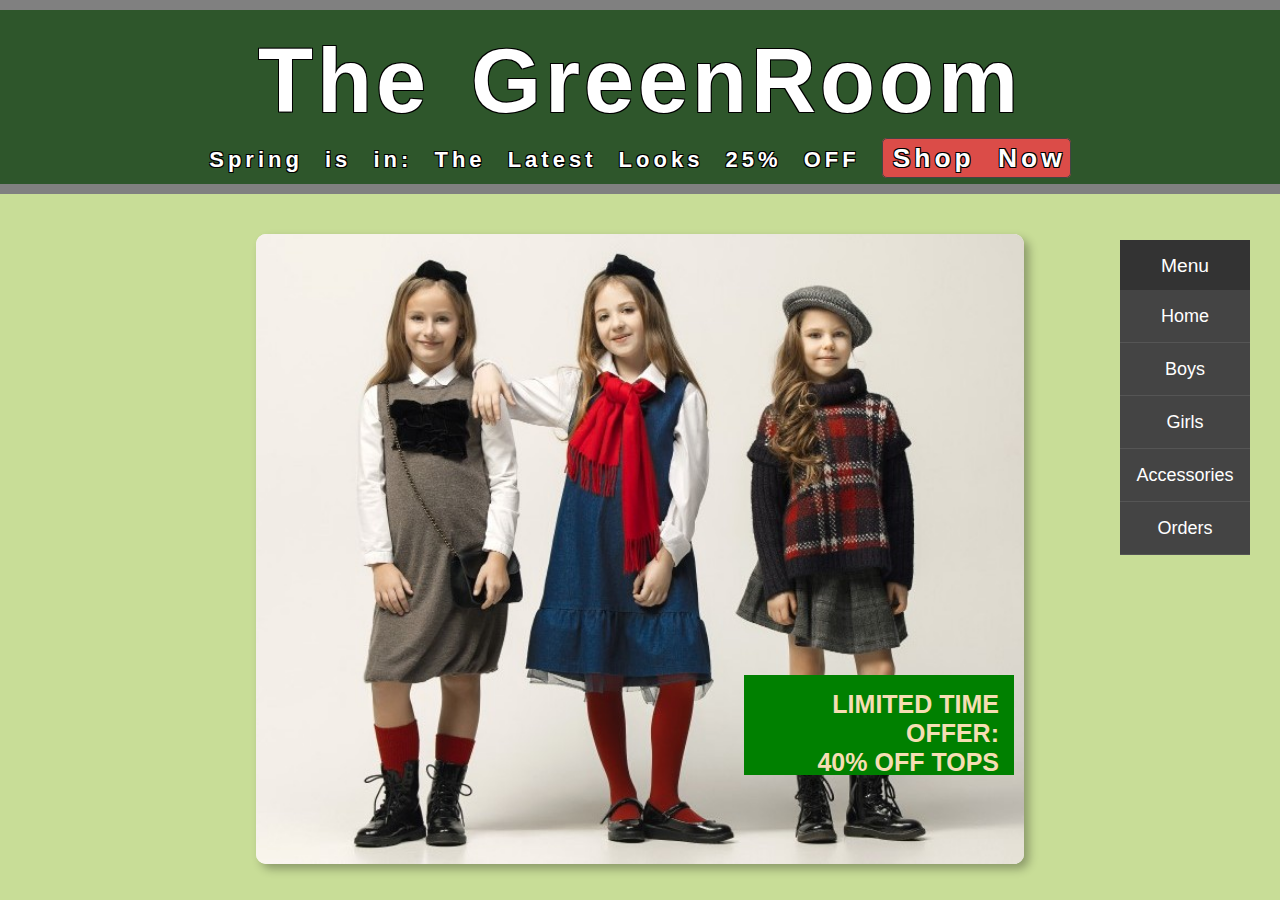
<file: kids-fashion-store/index.html>
<!DOCTYPE html>
<!-- 
Name: Joseph Oladunmoye
Student ID: 140554239
Assignment-Gallery
Course: WEB 222
-->
<html lang="en">
  <head>
    <meta charset="UTF-8" >
    <meta name="viewport" content="width=device-width, initial-scale=1.0" >
    <link rel="stylesheet" href="styles.css" >
    <title>GreenRoom</title>
  </head>
  <body class="landingPage-bg">
    <header class="mainTitle">
      <hr class="headerHR" >
      <h1>The GreenRoom</h1>

      <h2>
        Spring is in: The Latest Looks
        <span>25% OFF</span>
        <span>Shop Now</span>
      </h2>

      <hr class="headerHR" >
    </header>

    <!-- Hyperlink container -->
    <nav>
      <section class="menu-container">
      <label class="menu-label">Menu</label>
      <ul>
        <li>
          <h3>
            <a class="tagTransition" href="homePage.html" target="container"
              >Home</a
            >
          </h3>
        </li>
        <li>
          <h3>
            <a class="tagTransition" href="boys.html" target="container"
              >Boys</a
            >
          </h3>
        </li>
        <li>
          <h3><a class="tagTransition"  href="girls.html" target="container">Girls</a></h3>
        </li>
        <li>
          <h3><a class="tagTransition"  href="accessories.html" target="container">Accessories</a></h3>
        </li>
        <li>
          <h3><a class="tagTransition"  href="orders.html" target="container">Orders</a></h3>
        </li>
      </ul>
      </section>
    </nav>

    <!-- Presentation container -->
    <iframe name="container" src="homePage.html"></iframe>
  </body>
</html>
</file>
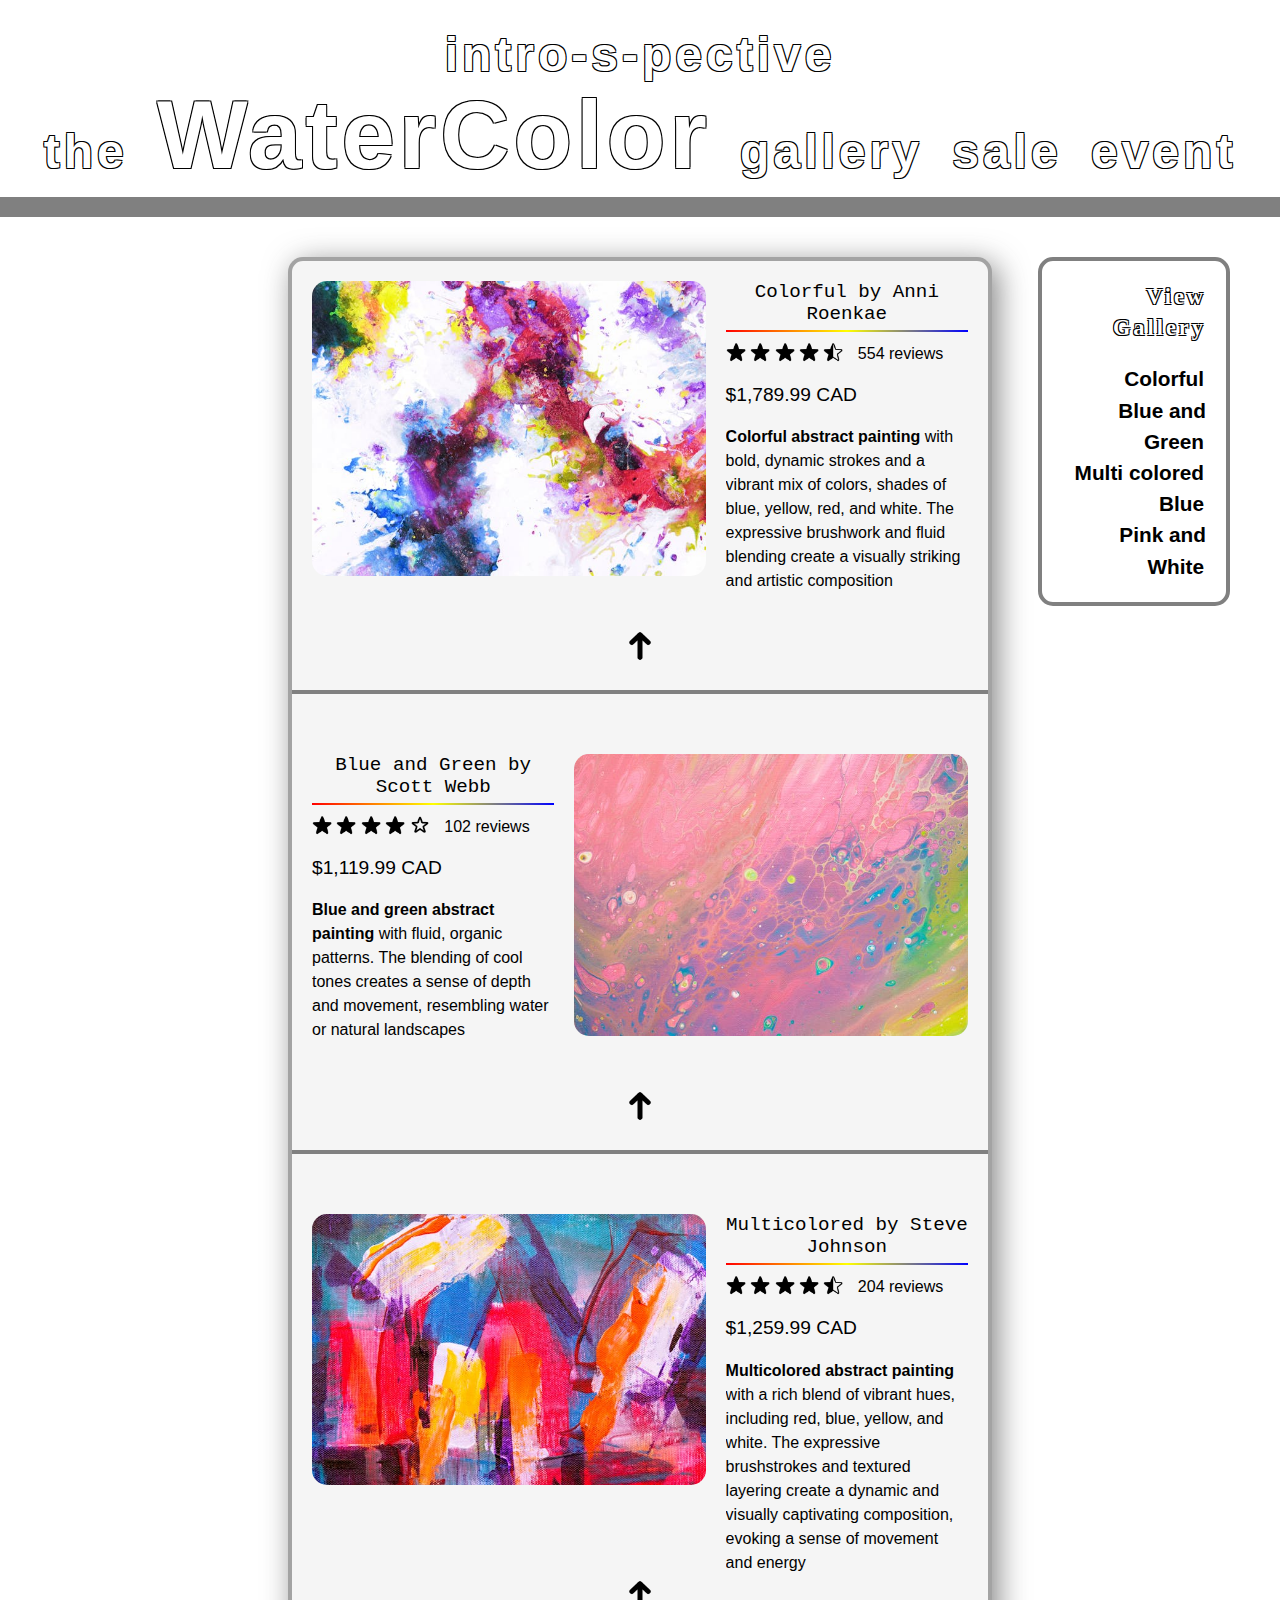
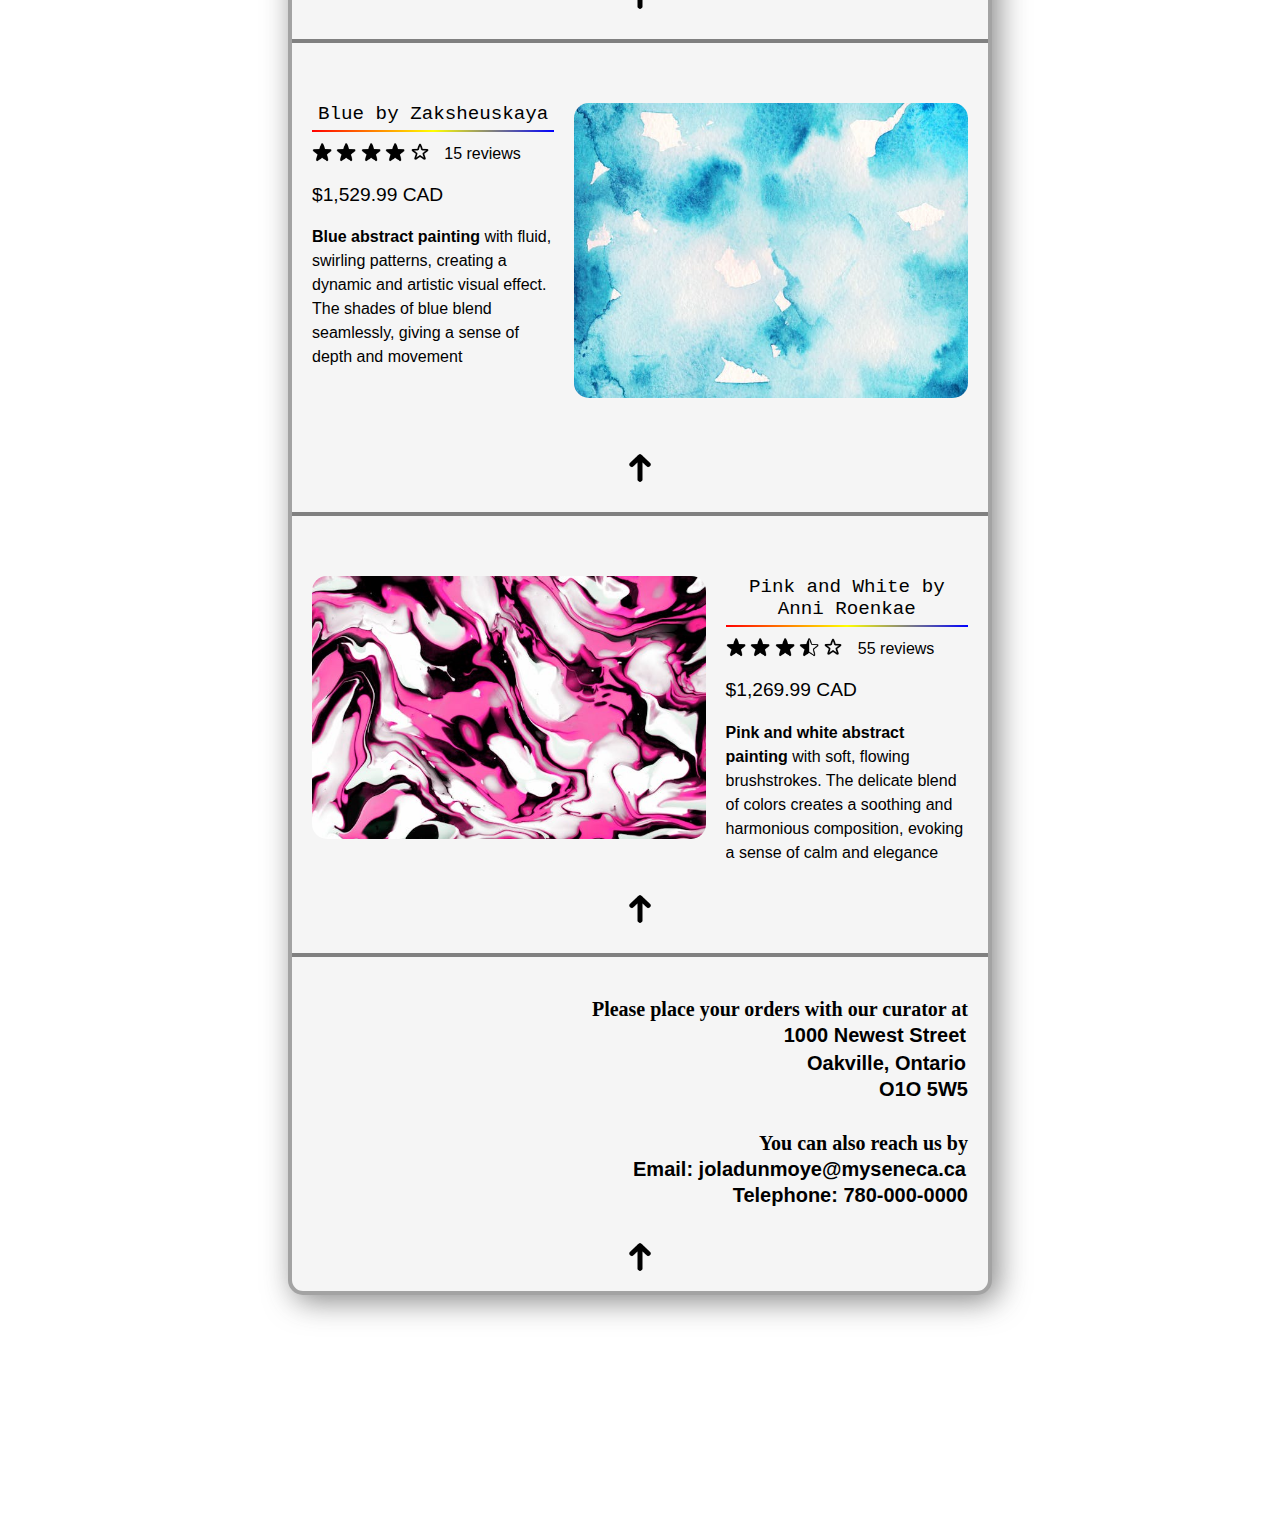
<file: virtual-gallery/index.html>
<!DOCTYPE html>
<!-- 
Name: Joseph Oladunmoye
Student ID: 140554239
Assignment-Gallery
Course: WEB 222
-->
<html lang="en">
  <head>
    <meta charset="UTF-8" >
    <meta name="viewport" content="width=device-width, initial-scale=1.0" >
    <link rel="icon" href="img/button_0.png" type="image/png" >
    <link rel="stylesheet" href="styles.css" >
    <title>Retro Gallery</title>
  </head>
  <body id="top">
    <!--  Heading -->
    <header>
      <!-- style="position: sticky; top: 0; width: 100%; z-index: 1000;" -->
      <h1>intro-s-pective</h1>
      <h2>
        the <span class="gallery-name">WaterColor</span> gallery sale event
      </h2>
    </header>

    <hr class="headerHR" >

    <!-- Hyperlink container -->
    <nav>
      <h4>View Gallery</h4>
      <ul style="font-weight: 700">
        <li><a href="#image_1">Colorful</a></li>
        <li><a href="#image_2">Blue and Green</a></li>
        <li><a href="#image_3">Multi colored</a></li>
        <li><a href="#image_4">Blue</a></li>
        <li><a href="#image_5">Pink and White</a></li>
      </ul>
    </nav>

    <!-- Presentation container -->
    <article id="container">
      <!-- Image 1 -->
      <section>
        <img
          id="image_1"
          title="Colorful"
          src="img/_1_pexels-anniroenkae-3625632.jpg"
          alt="gallery item 1"
          class="gallery-img"
        >

        <!-- Artist's name' -->
        <h6 class="artist-name">Colorful by Anni Roenkae</h6>

        <!-- Styled underline for artist name -->
        <hr class="artistNameHR" >

        <!-- Stars for ratings -->
        <ul class="user-reviews" style="overflow: hidden">
          <li>
            <img src="img/star-svgrepo-com.png" alt="full star image" >
          </li>
          <li>
            <img src="img/star-svgrepo-com.png" alt="full star image" >
          </li>
          <li>
            <img src="img/star-svgrepo-com.png" alt="full star image" >
          </li>
          <li>
            <img src="img/star-svgrepo-com.png" alt="full star image" >
          </li>
          <li>
            <img src="img/half-star-svgrepo-com.png" alt="half star image" >
          </li>
          <li>554 reviews</li>
        </ul>

        <br >

        <!-- Art price -->
        <span class="item_price"> &dollar;1,789.99 CAD </span>

        <!-- Art description -->
        <p class="art-description-right">
          <strong> Colorful abstract painting </strong> with bold, dynamic
          strokes and a vibrant mix of colors, shades of blue, yellow, red, and
          white. The expressive brushwork and fluid blending create a visually
          striking and artistic composition
        </p>

        <!-- Up arrow -->
        <a href="#top">
          <img
            class="img_arrow"
            src="img/arrow_up_2.png"
            alt="back to top arrow"
          >
        </a>
      </section>

      <hr class="sectionHR" >

      <!-- Image 2 -->

      <section>
        <img
          id="image_2"
          title="Blue and Green"
          class="gallery-img-right"
          src="img/_2_pexels-scottwebb-5209205.jpg"
          alt="gallery item 2"
        >

        <!-- Artist's name' -->
        <h6 class="artist-name">Blue and Green by Scott Webb</h6>

        <!-- Styled underline for artist name -->
        <hr class="artistNameHR" >

        <!-- Stars for ratings -->
        <ul class="user-reviews" style="overflow: hidden">
          <li>
            <img src="img/star-svgrepo-com.png" alt="full star image" >
          </li>
          <li>
            <img src="img/star-svgrepo-com.png" alt="full star image" >
          </li>
          <li>
            <img src="img/star-svgrepo-com.png" alt="full star image" >
          </li>
          <li>
            <img src="img/star-svgrepo-com.png" alt="full star image" >
          </li>
          <li>
            <img src="img/star-sharp-svgrepo-com.png" alt="no star image" >
          </li>
          <li>102 reviews</li>
        </ul>

        <br >

        <!-- Art price -->
        <span class="item_price">&dollar;1,119.99 CAD</span>

        <!-- Art description -->
        <p class="art-description-right">
          <strong> Blue and green abstract painting </strong> with fluid,
          organic patterns. The blending of cool tones creates a sense of depth
          and movement, resembling water or natural landscapes
        </p>

        <!-- Up arrow -->
        <a href="#top">
          <img
            class="img_arrow"
            src="img/arrow_up_2.png"
            alt="back to top arrow"
          >
        </a>
      </section>

      <hr class="sectionHR" >

      <!-- Image 3 -->
      <section>
        <img
          id="image_3"
          title="Multicolored"
          class="gallery-img"
          src="img/_3_pexels-steve-1840624.jpg"
          alt="gallery item 3"
        >

        <!-- Artist's name - Steve Johnson' -->
        <h6 class="artist-name">Multicolored by Steve Johnson</h6>

        <!-- Styled underline for artist name -->
        <hr class="artistNameHR" >

        <!-- Stars for ratings -->
        <ul class="user-reviews" style="overflow: hidden">
          <li>
            <img src="img/star-svgrepo-com.png" alt="full star image" >
          </li>
          <li>
            <img src="img/star-svgrepo-com.png" alt="full star image" >
          </li>
          <li>
            <img src="img/star-svgrepo-com.png" alt="full star image" >
          </li>
          <li>
            <img src="img/star-svgrepo-com.png" alt="full star image" >
          </li>
          <li>
            <img src="img/half-star-svgrepo-com.png" alt="half star image" >
          </li>
          <li>204 reviews</li>
        </ul>

        <br >

        <span class="item_price">&dollar;1,259.99 CAD</span>

        <!-- Art image description -->
        <p class="art-description-right">
          <strong> Multicolored abstract painting </strong> with a rich blend of
          vibrant hues, including red, blue, yellow, and white. The expressive
          brushstrokes and textured layering create a dynamic and visually
          captivating composition, evoking a sense of movement and energy
        </p>

        <!-- Up arrow -->
        <a href="#top">
          <img
            class="img_arrow"
            src="img/arrow_up_2.png"
            alt="back to top arrow"
          >
        </a>
      </section>

      <hr class="sectionHR" >

      <!-- Image 4 -->
      <section>
        <img
          id="image_4"
          title="Blue"
          class="gallery-img-right"
          src="img/_4_pexels-zaksheuskaya-709412-1568607.jpg"
          alt="gallery item 4"
        >

        <!-- Artist's name' -->
        <h6 class="artist-name">Blue by Zaksheuskaya</h6>

        <!-- Styled underline for artist name -->
        <hr class="artistNameHR" >

        <!-- Stars for ratings -->
        <ul class="user-reviews" style="overflow: hidden">
          <li>
            <img src="img/star-svgrepo-com.png" alt="full star image" >
          </li>
          <li>
            <img src="img/star-svgrepo-com.png" alt="full star image" >
          </li>
          <li>
            <img src="img/star-svgrepo-com.png" alt="full star image" >
          </li>
          <li>
            <img src="img/star-svgrepo-com.png" alt="full star image" >
          </li>
          <li>
            <img src="img/star-sharp-svgrepo-com.png" alt="no star image" >
          </li>
          <li>15 reviews</li>
        </ul>

        <br >

        <!-- Art price -->
        <span class="item_price">&dollar;1,529.99 CAD</span>

        <!-- Art description -->
        <p class="art-description-right">
          <strong>Blue abstract painting</strong> with fluid, swirling patterns,
          creating a dynamic and artistic visual effect. The shades of blue
          blend seamlessly, giving a sense of depth and movement
        </p>

        <!-- Up arrow -->
        <a href="#top">
          <img
            class="img_arrow"
            src="img/arrow_up_2.png"
            alt="back to top arrow"
          >
        </a>
      </section>

      <hr class="sectionHR" >

      <!-- Image 5 -->

      <section>
        <img
          id="image_5"
          title="Pink and White"
          class="gallery-img"
          src="img/_5_pexels-anniroenkae-9252091.jpg"
          alt="gallery item 3"
        >

        <!-- Artist's name' -->

        <h6 class="artist-name">Pink and White by Anni Roenkae</h6>

        <!-- Styled underline for artist name -->
        <hr class="artistNameHR" >

        <!-- Stars for ratings -->
        <ul class="user-reviews" style="overflow: hidden">
          <li>
            <img src="img/star-svgrepo-com.png" alt="full star image" >
          </li>
          <li>
            <img src="img/star-svgrepo-com.png" alt="full star image" >
          </li>
          <li>
            <img src="img/star-svgrepo-com.png" alt="full star image" >
          </li>
          <li>
            <img src="img/half-star-svgrepo-com.png" alt="half star image" >
          </li>
          <li>
            <img src="img/star-sharp-svgrepo-com.png" alt="nostar image" >
          </li>
          <li>55 reviews</li>
        </ul>

        <br >

        <!-- Art price -->
        <span class="item_price">&dollar;1,269.99 CAD</span>

        <!-- Art description -->
        <p class="art-description-right">
          <strong> Pink and white abstract painting </strong> with soft, flowing
          brushstrokes. The delicate blend of colors creates a soothing and
          harmonious composition, evoking a sense of calm and elegance
        </p>

        <a href="#top">
          <img
            class="img_arrow"
            src="img/arrow_up_2.png"
            alt="back to top arrow"
          >
        </a>
      </section>

      <hr class="sectionHR" >

      <!-- Contact Details -->
      <h5>
        Please place your orders with our curator at
        <span class="contact_span">1000 Newest Street</span>
        <span class="contact_span">Oakville, Ontario</span>
        <span class="contact_spam">O1O 5W5</span>
      </h5>

      <h5>
        You can also reach us by
        <span class="contact_span">
          Email:
          <a href="mailto:joladunmoye@myseneca.ca">joladunmoye@myseneca.ca</a>
        </span>
        <span>Telephone: 780-000-0000</span>
      </h5>

      <span class="last-arrow">
        <a href="#top">
          <img
            class="img_arrow"
            src="img/arrow_up_2.png"
            alt="back to top arrow"
          >
        </a>
      </span>
    </article>
  </body>
</html>
</file>
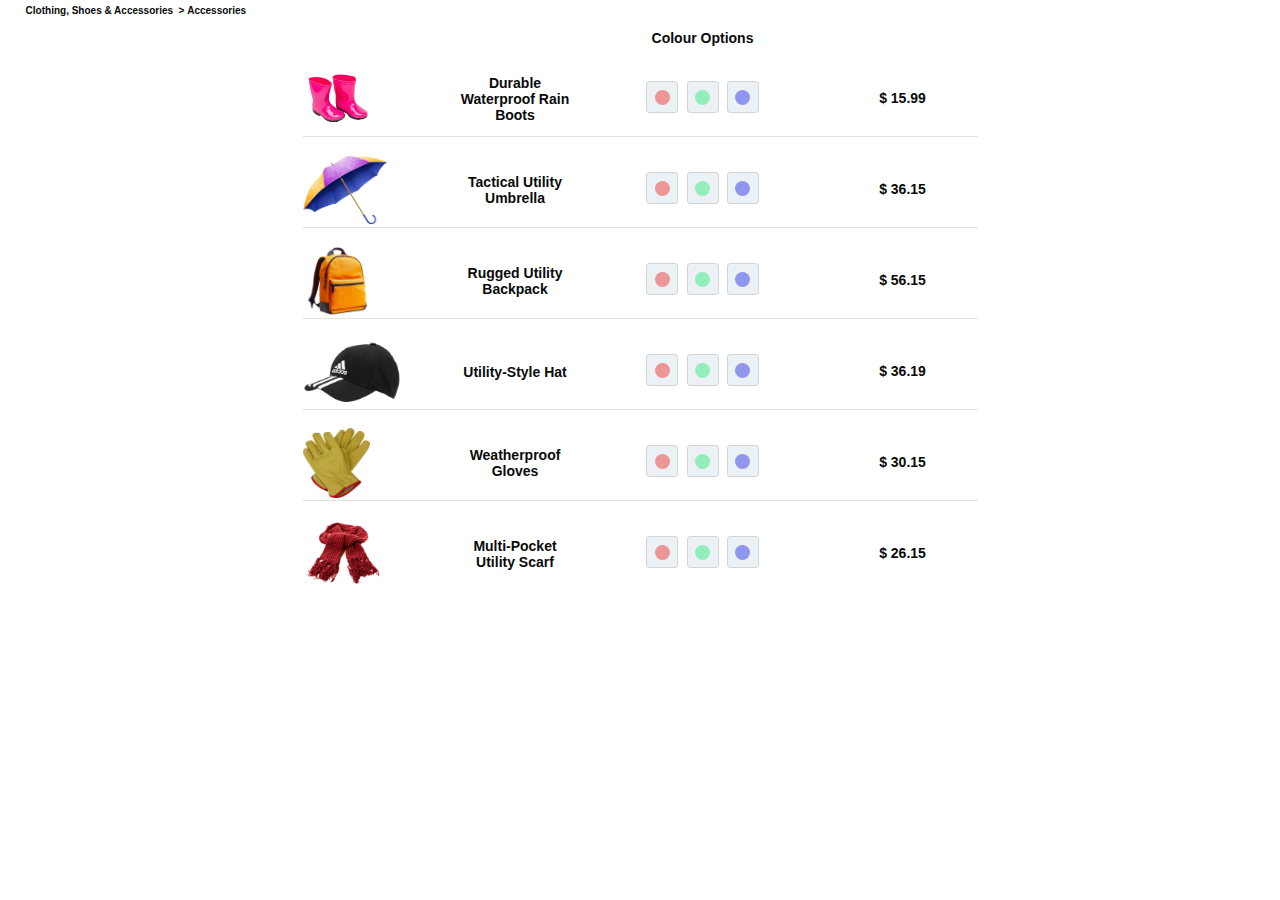
<file: kids-fashion-store/accessories.html>
<!DOCTYPE html>
<!-- 
Name: Joseph Oladunmoye
Student ID: 140554239
Assignment-Gallery
Course: WEB 222
-->
<html lang="en">
  <head>
    <meta charset="UTF-8" >
    <meta name="viewport" content="width=device-width, initial-scale=1.0" >
    <link rel="stylesheet" href="styles.css" >
    <title>GreenRoom</title>
  </head>
  <body>
    <article class="item-container">
      <!-- Breadcrumb -->
      <h4>Clothing, Shoes &amp; Accessories &nbsp;&gt;&nbsp;Accessories</h4>

      <section class="accessories accessories-title">
        <h6 class="colourName">Colour Options</h6>
      </section>

      <section class="accessories">
        <img src="img/_6_accessories-boots.png" alt="Durable Waterproof Rain Boots" >
        <h6 class="description">Durable Waterproof Rain Boots</h6>
        <!-- <section class="colourName"> -->

        <ul class="colourName">
          <li>
            <button class="colour-button">
              <span class="circle circle-pink"></span>
            </button>
          </li>
          <li>
            <button class="colour-button">
              <span class="circle circle-green"></span>
            </button>
          </li>
          <li>
            <button class="colour-button">
              <span class="circle circle-blue"></span>
            </button>
          </li>
        </ul>
        <!-- </section> -->
        <p class="price">&dollar; 15.99</p>
      </section>

      <section class="accessories">
        <img src="img/_2_accessories-umbrella.png" alt="Tactical Utility Umbrella" >
        <h6 class="description">Tactical Utility Umbrella</h6>

        <ul class="colourName">
          <li>
            <button class="colour-button">
              <span class="circle circle-pink"></span>
            </button>
          </li>
          <li>
            <button class="colour-button">
              <span class="circle circle-green"></span>
            </button>
          </li>
          <li>
            <button class="colour-button">
              <span class="circle circle-blue"></span>
            </button>
          </li>
        </ul>

        <p class="price">&dollar; 36.15</p>
      </section>

      <section class="accessories">
        <img src="img/_1_accessories.png" alt="Rugged Utility Backpack" >
        <h6 class="description">Rugged Utility Backpack</h6>

        <ul class="colourName">
          <li>
            <button class="colour-button">
              <span class="circle circle-pink"></span>
            </button>
          </li>
          <li>
            <button class="colour-button">
              <span class="circle circle-green"></span>
            </button>
          </li>
          <li>
            <button class="colour-button">
              <span class="circle circle-blue"></span>
            </button>
          </li>
        </ul>

        <p class="price">&dollar; 56.15</p>
      </section>

      <section class="accessories">
        <img src="img/_2_accessories.png" alt="Utility-Style Hat" >
        <h6 class="description">Utility-Style Hat</h6>

        <ul class="colourName">
          <li>
            <button class="colour-button">
              <span class="circle circle-pink"></span>
            </button>
          </li>
          <li>
            <button class="colour-button">
              <span class="circle circle-green"></span>
            </button>
          </li>
          <li>
            <button class="colour-button">
              <span class="circle circle-blue"></span>
            </button>
          </li>
        </ul>

        <p class="price">&dollar; 36.19</p>
      </section>

      <section class="accessories">
        <img src="img/_6_accessories-glove.png" alt="Weatherproof Gloves" >
        <h6 class="description">Weatherproof Gloves</h6>

        <ul class="colourName">
          <li>
            <button class="colour-button">
              <span class="circle circle-pink"></span>
            </button>
          </li>
          <li>
            <button class="colour-button">
              <span class="circle circle-green"></span>
            </button>
          </li>
          <li>
            <button class="colour-button">
              <span class="circle circle-blue"></span>
            </button>
          </li>
        </ul>

        <p class="price">&dollar; 30.15</p>
      </section>

      <section class="accessories">
        <img src="img/_6_accessories-scarf.jpg" alt="Multi-Pocket Utility Scarf" >
        <h6 class="description">Multi-Pocket Utility Scarf</h6>

        <ul class="colourName">
          <li>
            <button class="colour-button">
              <span class="circle circle-pink"></span>
            </button>
          </li>
          <li>
            <button class="colour-button">
              <span class="circle circle-green"></span>
            </button>
          </li>
          <li>
            <button class="colour-button">
              <span class="circle circle-blue"></span>
            </button>
          </li>
        </ul>

        <p class="price">&dollar; 26.15</p>
      </section>
    </article>
  </body>
</html>
</file>
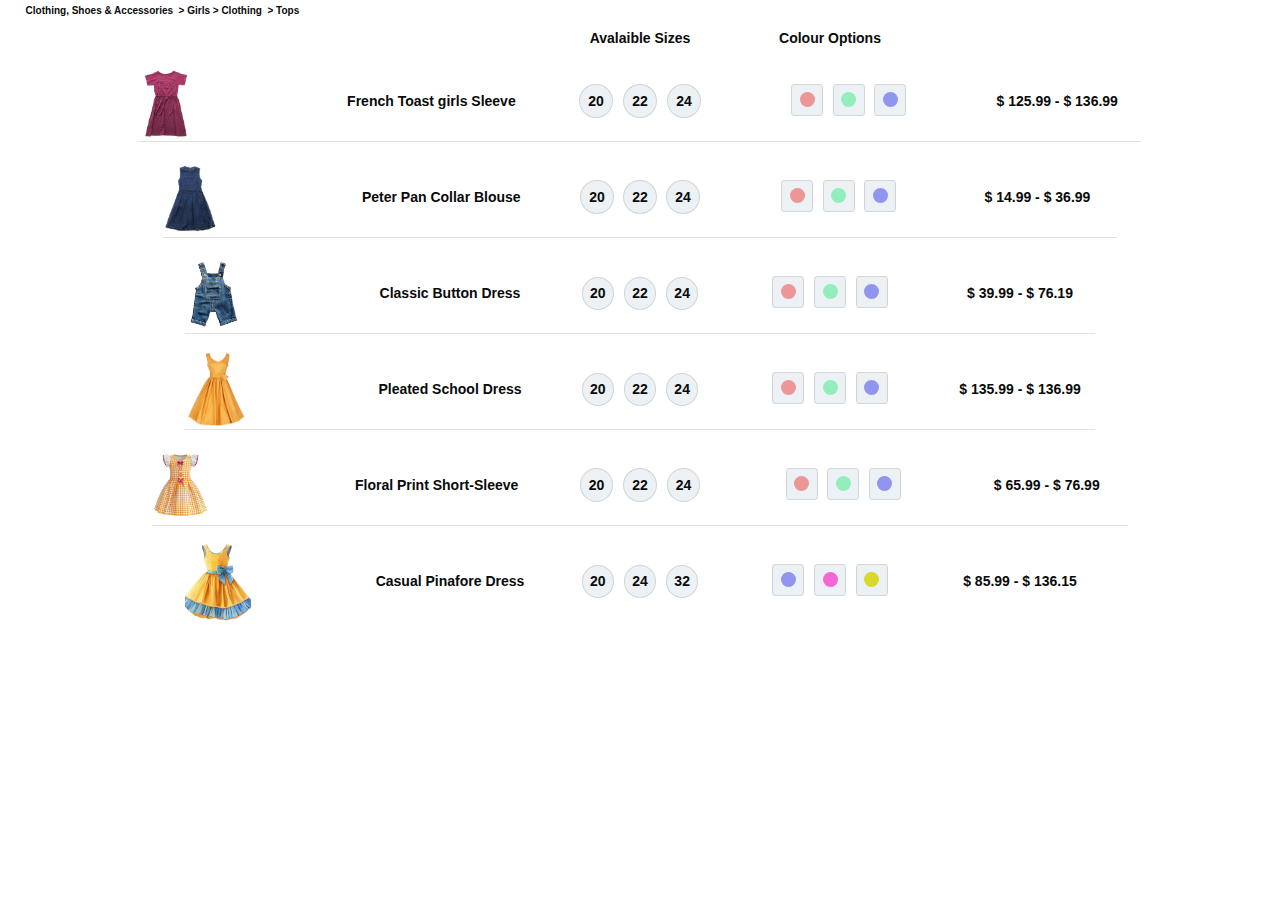
<file: kids-fashion-store/girls.html>
<!DOCTYPE html>
<!-- 
Name: Joseph Oladunmoye
Student ID: 140554239
Assignment-Gallery
Course: WEB 222
-->
<html lang="en">
  <head>
    <meta charset="UTF-8" >
    <meta name="viewport" content="width=device-width, initial-scale=1.0" >
    <link rel="stylesheet" href="styles.css" >
    <title>GreenRoom</title>
  </head>
  <body>
    <article class="item-container">
      <h4>
        Clothing, Shoes &amp; Accessories
        &nbsp;&gt;&nbsp;Girls&nbsp;&gt;&nbsp;Clothing &nbsp;&gt;&nbsp;Tops
      </h4>
      <section class="item item-title">
        <h6 class="sizeChart">Avalaible Sizes</h6>
        <h6 class="colourName">Colour Options</h6>
      </section>

      <!-- Row 1 product display -->
      <section class="item">
        <img
          class="logo"
          src="img/girls-reddress-shortsleeve.jpg"
          alt="girls reddress shortsleeve"
        >

        <!-- <img class="logo" src="img/_1_icon_girls.png" alt="Cardigan" /> -->
        <h6 class="description">French Toast girls Sleeve</h6>

        <ul class="sizeChart">
          <!-- <li><a href="#">20</a></li> -->
          <li>20</li>
          <li>22</li>
          <li>24</li>
        </ul>

        <ul class="colourName">
          <li>
            <button class="colour-button">
              <span class="circle circle-pink"></span>
            </button>
          </li>
          <li>
            <button class="colour-button">
              <span class="circle circle-green"></span>
            </button>
          </li>
          <li>
            <button class="colour-button">
              <span class="circle circle-blue"></span>
            </button>
          </li>
        </ul>

        <p class="price">&dollar; 125.99 - &dollar; 136.99</p>
      </section>

      <!--  Row 2 Display -->
      <section class="item">
        <img
          class="logo"
          src="img/girls-bluedress-shortsleeve.jpg"
          alt="girls bluedress shortsleeve"
        >
        <h6 class="description">Peter Pan Collar Blouse</h6>

        <ul class="sizeChart">
          <li>20</li>
          <li>22</li>
          <li>24</li>
        </ul>

        <ul class="colourName">
          <li>
            <button class="colour-button">
              <span class="circle circle-pink"></span>
            </button>
          </li>
          <li>
            <button class="colour-button">
              <span class="circle circle-green"></span>
            </button>
          </li>
          <li>
            <button class="colour-button">
              <span class="circle circle-blue"></span>
            </button>
          </li>
        </ul>

        <p class="price">&dollar; 14.99 - &dollar; 36.99</p>
      </section>

      <!-- Row 3 product display -->
      <section class="item">
        <img class="logo" src="img/girls-jacket.png" alt="Girls jacket" >
        <h6 class="description">Classic Button Dress</h6>

        <ul class="sizeChart">
          <li>20</li>
          <li>22</li>
          <li>24</li>
        </ul>

        <ul class="colourName">
          <li>
            <button class="colour-button">
              <span class="circle circle-pink"></span>
            </button>
          </li>
          <li>
            <button class="colour-button">
              <span class="circle circle-green"></span>
            </button>
          </li>
          <li>
            <button class="colour-button">
              <span class="circle circle-blue"></span>
            </button>
          </li>
        </ul>

        <p class="price">&dollar; 39.99 - &dollar; 76.19</p>
      </section>

      <!-- Row 4 product display -->
      <section class="item">
        <img
          class="logo"
          src="img/girls-yellowdress.png"
          alt="Girlsyellow dress"
        >
        <h6 class="description">Pleated School Dress</h6>

        <ul class="sizeChart">
          <li>20</li>
          <li>22</li>
          <li>24</li>
        </ul>

        <ul class="colourName">
          <li>
            <button class="colour-button">
              <span class="circle circle-pink"></span>
            </button>
          </li>
          <li>
            <button class="colour-button">
              <span class="circle circle-green"></span>
            </button>
          </li>
          <li>
            <button class="colour-button">
              <span class="circle circle-blue"></span>
            </button>
          </li>
        </ul>

        <p class="price">&dollar; 135.99 - &dollar; 136.99</p>
      </section>

      <section class="item">
        <img
          class="logo"
          src="img/girls-checkered-dress.png"
          alt="Floral Print Short-Sleeve Dress"
        >

        <h6 class="description">Floral Print Short-Sleeve</h6>

        <ul class="sizeChart">
          <li>20</li>
          <li>22</li>
          <li>24</li>
        </ul>

        <ul class="colourName">
          <li>
            <button class="colour-button">
              <span class="circle circle-pink"></span>
            </button>
          </li>
          <li>
            <button class="colour-button">
              <span class="circle circle-green"></span>
            </button>
          </li>
          <li>
            <button class="colour-button">
              <span class="circle circle-blue"></span>
            </button>
          </li>
        </ul>

        <p class="price">&dollar; 65.99 - &dollar; 76.99</p>
      </section>

      <section class="item">
        <img
          class="logo"
          src="img/girls-yellow-and-blue-dress.png"
          alt="Casual Pinafore Dress"
        >
        <h6 class="description">Casual Pinafore Dress</h6>

        <ul class="sizeChart">
          <li>20</li>

          <li>24</li>

          <li>32</li>
        </ul>

        <ul class="colourName">
          <li>
            <button class="colour-button">
              <span class="circle circle-blue"></span>
            </button>
          </li>
          <li>
            <button class="colour-button">
              <span class="circle circle-purple"></span>
            </button>
          </li>
          <li>
            <button class="colour-button">
              <span class="circle circle-olive"></span>
            </button>
          </li>
        </ul>

        <p class="price">&dollar; 85.99 - &dollar; 136.15</p>
      </section>
    </article>
  </body>
</html>
</file>
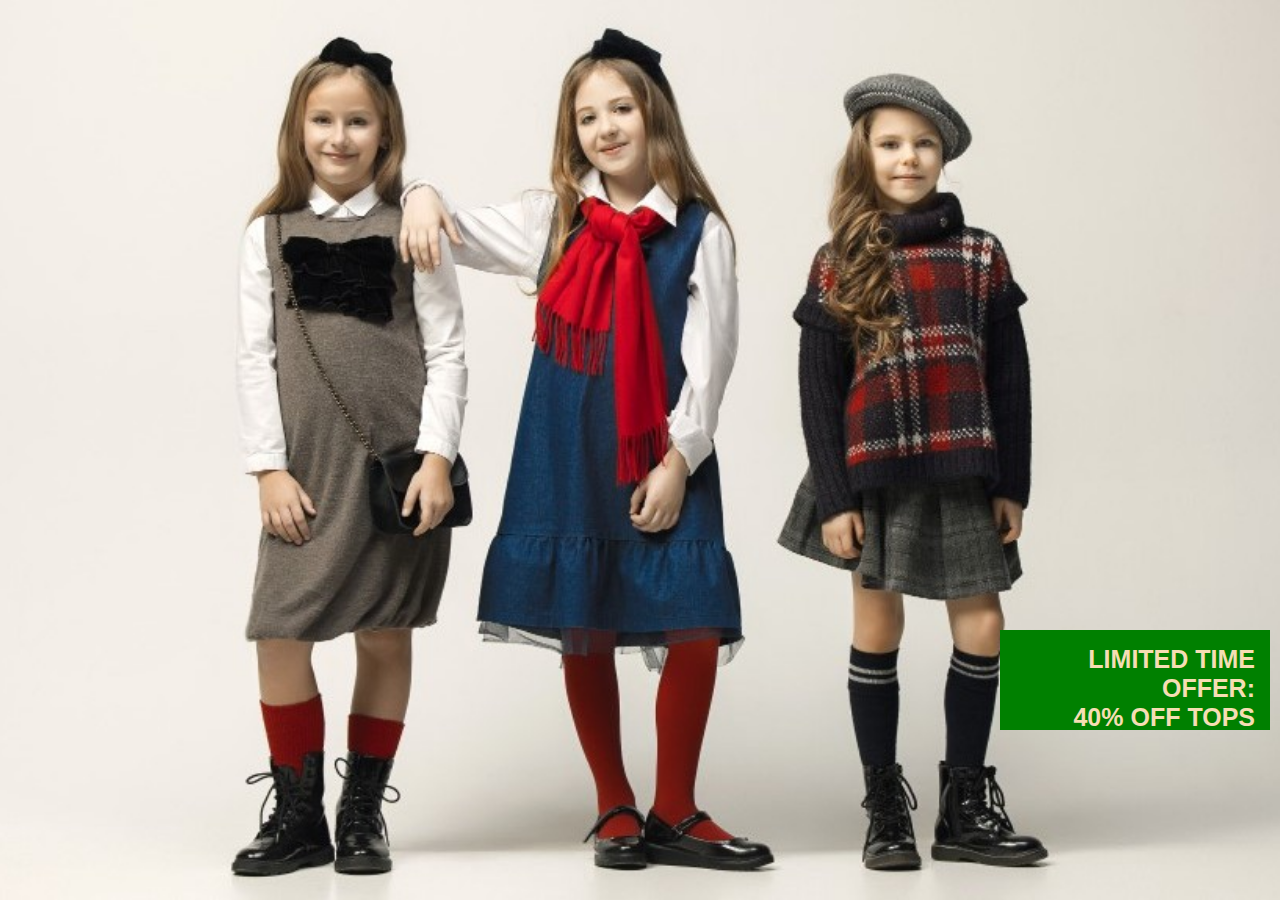
<file: kids-fashion-store/homePage.html>
<!DOCTYPE html>
<!-- 
Name: Joseph Oladunmoye
Student ID: 140554239
Assignment-Gallery
Course: WEB 222
-->
<html lang="en">
  <head>
    <meta charset="UTF-8" >
    <meta name="viewport" content="width=device-width, initial-scale=1.0" >
    <title>GreenRoom</title>
       <link rel="stylesheet" href="styles.css" >

  </head>
  <body class="homePage-container">
      <img
        class="homePage-centered-image"
        src="img/_1_homepage-3.jpg"
        alt="Image by master1305 on Freepik"
      >
    <h2 class="homePage-advert-offer">
      <span
        >LIMITED TIME OFFER: <br >
        40% OFF TOPS</span
      >
    </h2>
  </body>
</html>
</file>
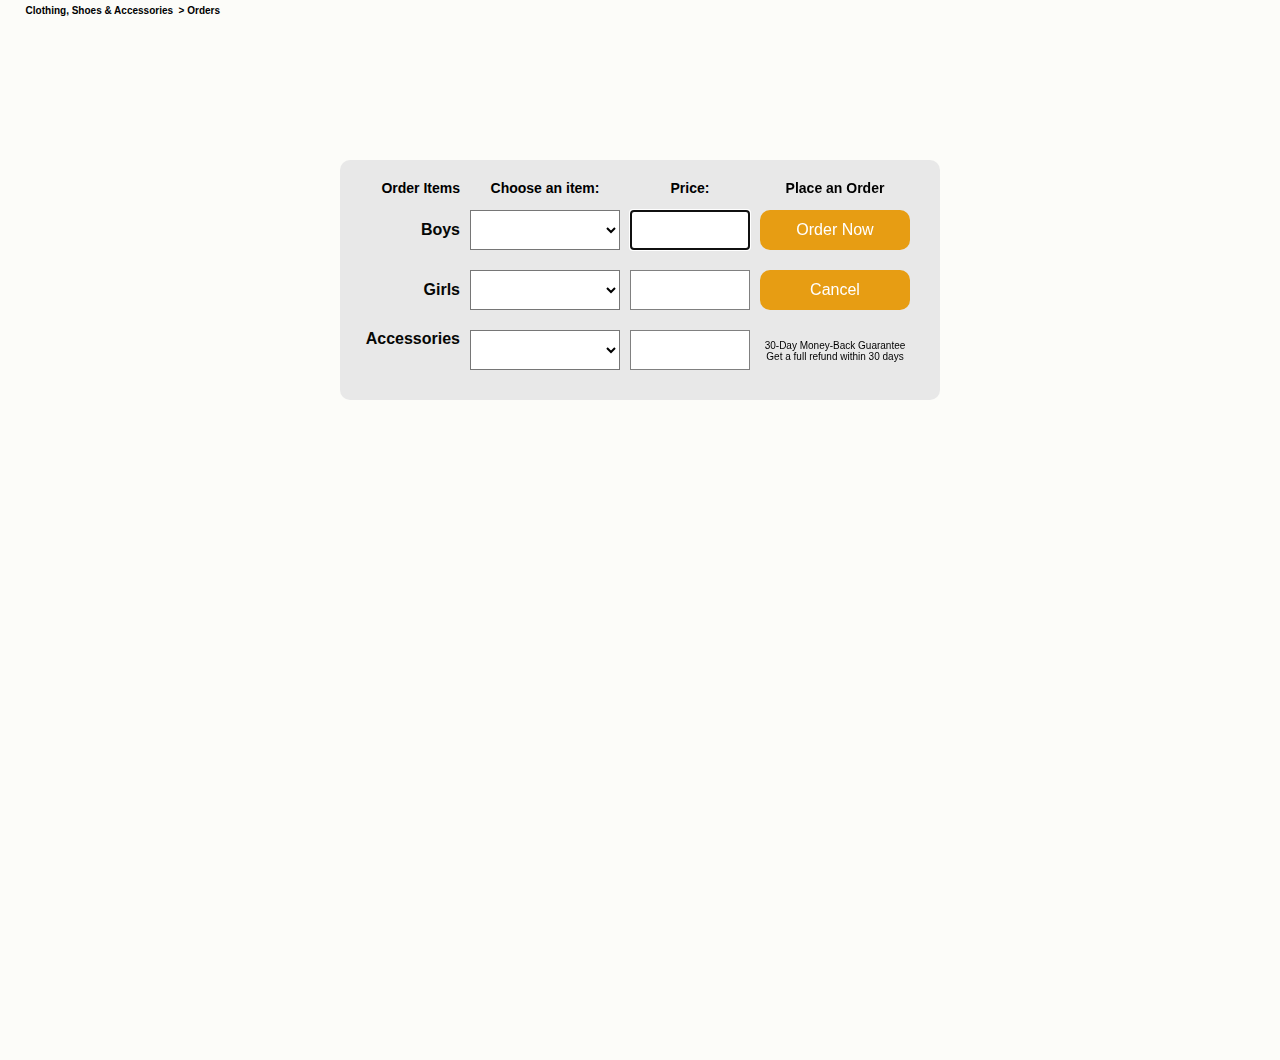
<file: kids-fashion-store/orders.html>
<!DOCTYPE html>
<!-- 
Name: Joseph Oladunmoye
Student ID: 140554239
Assignment-Gallery
Course: WEB 222
-->
<html lang="en">
  <head>
    <meta charset="UTF-8" >
    <meta name="viewport" content="width=device-width, initial-scale=1.0" >
    <link rel="stylesheet" href="styles.css" >
    <title>GreenRoom</title>

    <!-- verifies that only values 0 to 999 are acceptable in input tags-->
    <script>
      function verifyInput(e) {
        console.log(
          `${e.type}: ${e.key}: ${e.which}: ${e.charCode} : ${e.keyCode}`
        );
        if (
          (e.key >= 0 && e.key <= 9) ||
          e.key == "Backspace" ||
          e.key == "Delete" ||
          e.key == "ArrowLeft" ||
          e.key == "ArrowRight"
        ) {
          return true;
        }
        return false;
      }
    </script>
  </head>
  <body class="ordersPage-bg">
    <!-- <article class="order-container"> -->
     <article class="orderMainContainer">
      <!-- BREADCRUMB -->
       <!-- <h1>Add Items to your order</h1> -->
           <h4>Clothing, Shoes &amp; Accessories &nbsp;&gt;&nbsp;Orders</h4>
      <!-- SELECTION GROUP -->
      <section  class="itemSelection">

       <h6 class="availableNow" >Order Items</h6>
        <h3 class="boys">Boys</h3>
        <h3 class="girls">Girls</h3>
        <h3 class="orderAccessories">Accessories</h3>

        <h6 class="itemTitle">Choose an item:</h6>

        <select class="boys-selection" name="boys-items" id="SelBoysItem">
          <option>&nbsp;</option>
          <option value="poloShirt">Classic Polo Dress Shirt</option>
          <option value="buttonDown">Button-Down School Shirt</option>
          <option value="shortSleeve">Boys Short Sleeve</option>
          <option value="CheckeredShirt">Plaid Checkered Shirt Dress</option>
          <option value="HenleyShirt">Casual Henley Shirt Dress</option>
          <option value="UtilityShirt">Rugged Utility Shirt Dress</option>
        </select>

        <!-- SELECT GIRLS ITEMS -->
        <select class="girls-selection" name="selItem" id="selItem">
          <option>&nbsp;</option>
          <option value="girlsSleeve">French Toast girls Sleeve</option>
          <option value="collarBlouse">Peter Pan Collar Blouse</option>
          <option value="frontDress">Classic Button-Front Dress</option>
          <option value="schoolDress">Pleated School Dress</option>
          <option value="shortSleeve">Floral Print Short-Sleeve</option>
          <option value="pinaforeDress">Casual Pinafore Dress</option>
        </select>

        <!-- SELECT ACCESSORIES  -->
        <select class="accessories-selection" name="accessoriesItem" id="selAccessories">
          <option>&nbsp;</option>
          <option value="rainBoots">Durable Waterproof Rain Boots</option>
          <option value="umbrella">Tactical Utility Umbrella</option>
          <option value="backpack">Rugged Utility Backpack</option>
          <option value="hat">Utility-Style Hat</option>
          <option value="gloves">Weatherproof Gloves</option>
          <option value="scarf">Multi-Pocket Utility Scarf</option>
        </select>

      <!--PRICE INPUT -->
    
        <h6 class="priceTitle">Price:</h6>
        <input class="priceInput-1" id="boys-item-price" type="text" maxlength="3" autofocus >

        <input class="priceInput-2" id="girls-item-price" type="text" maxlength="3" >

        <input class="priceInput-3" id="accessories-price" type="text" maxlength="3" >

       <h6 class="createOrder" >Place an Order</h6>
  <button
          class="order-button"
          id="btnOrder"
          accesskey="r"
          tabindex="1"
          title="order now"
          onclick="window.alert('Thanks for shopping with us')"
        >
          O<u>r</u>der Now
        </button>

        <button
        style="margin: 0px;"
          class="order-button"
          id="btnCancel"
          accesskey="c"
          tabindex="2"
          title="cancel"
          onclick="window.alert('Please make a new selection')"
        >
          Can<u>c</u>el
        </button>
        <h6 style="font-size: 10px; font-weight: 400;   
        text-align: center; justify-items: center; 
        padding-top: 10px;" 
        class="guarantee;" >
        30-Day Money-Back Guarantee <br> Get a full refund within 30
      days</h6>
      </section>
    </article>
  

    <script>
      // Select price input field and call verifyInput function
      document
        .querySelectorAll(
          "#boys-item-price, #girls-item-price, #accessories-price"
        )
        .forEach((element) => {
          element.onkeydown = () => {
            return verifyInput(event);
          };
        });

      // Select price input and prevent pasting of values
      document
        .querySelectorAll(
          "#boys-item-price, #girls-item-price, #accessories-price"
        )
        .forEach((element) => {
          element.addEventListener("paste", (event) => {
            event.preventDefault();
          });
        });
    </script>
  </body>
</html>
</file>
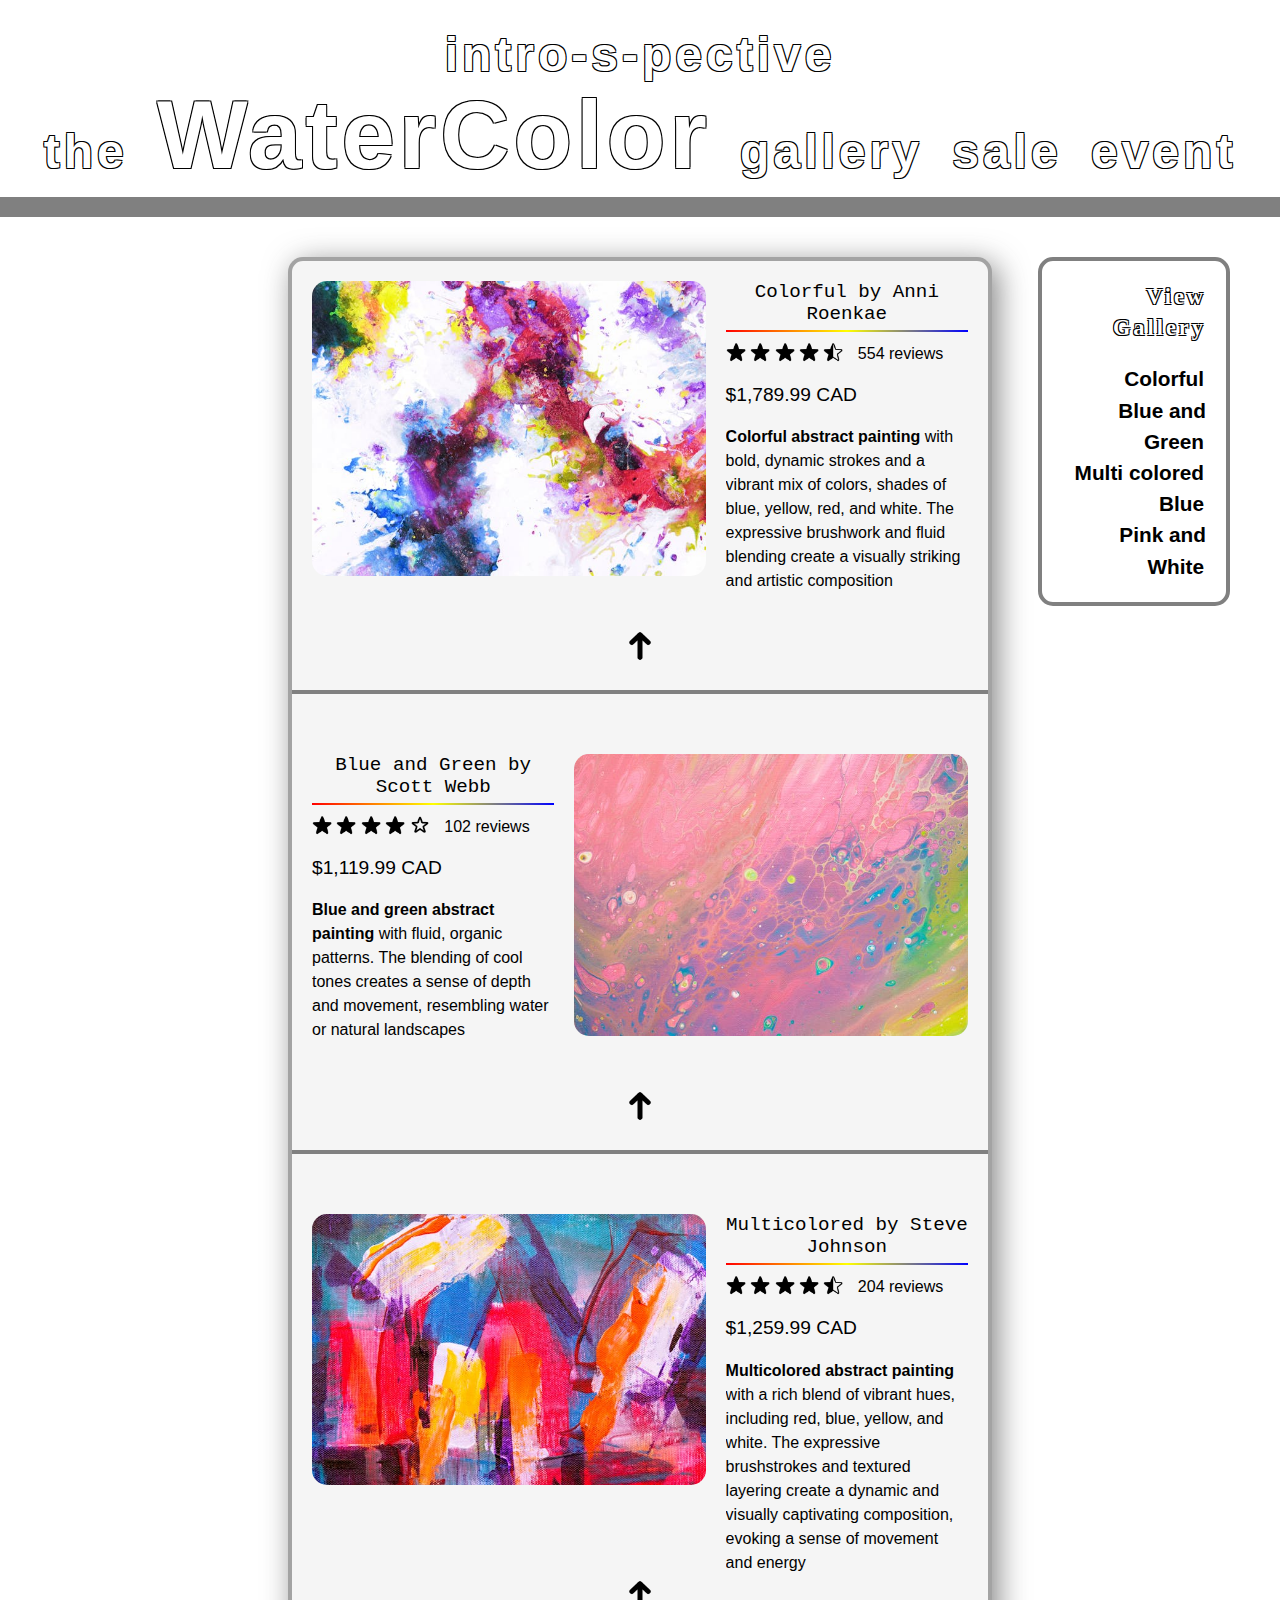
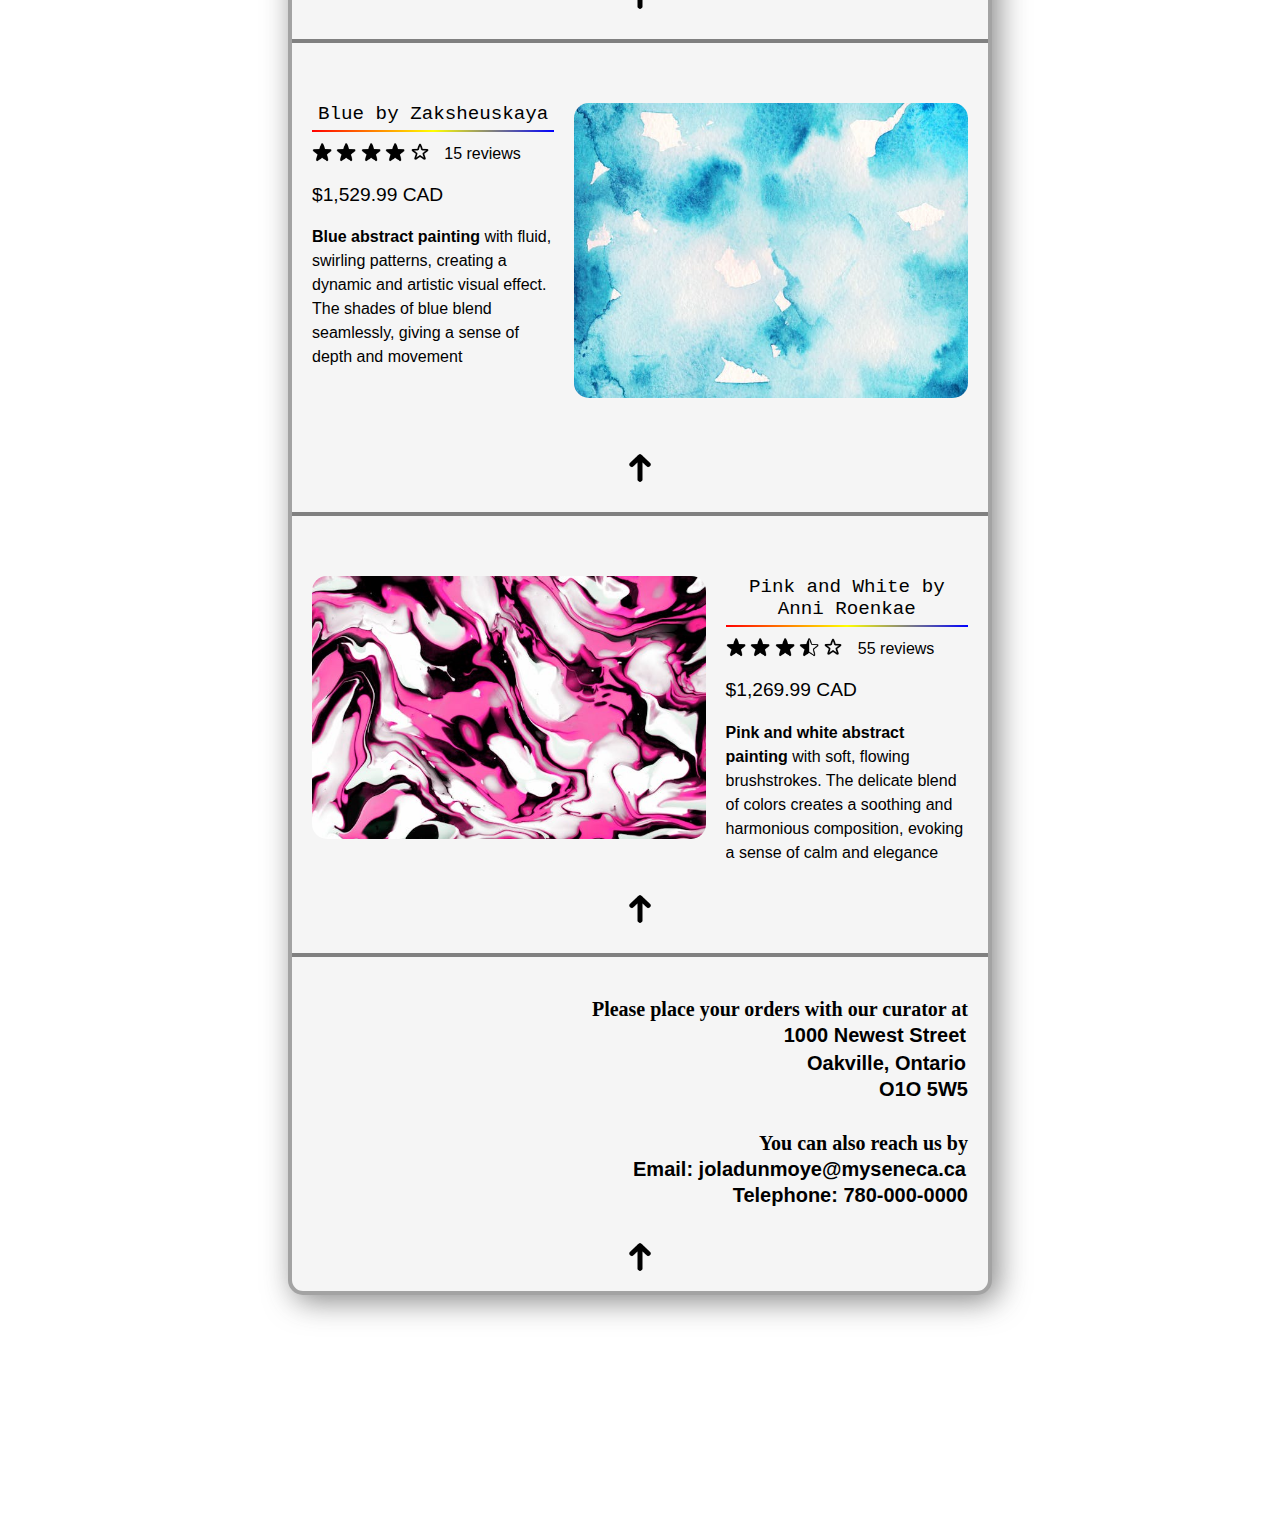
<file: virtual-gallery/virtual_gallery_JO.html>
<!DOCTYPE html>
<!-- 
Name: Joseph Oladunmoye
Student ID: 140554239
Assignment-Gallery
Course: WEB 222
-->
<html lang="en">
  <head>
    <meta charset="UTF-8" >
    <meta name="viewport" content="width=device-width, initial-scale=1.0" >
    <link rel="icon" href="img/button_0.png" type="image/png" >
    <link rel="stylesheet" href="virtual_gallery_JO.css" >
    <title>Retro Gallery</title>
  </head>
  <body id="top">
    <!--  Heading -->
    <header>
      <!-- style="position: sticky; top: 0; width: 100%; z-index: 1000;" -->
      <h1>intro-s-pective</h1>
      <h2>
        the <span class="gallery-name">WaterColor</span> gallery sale event
      </h2>
    </header>

    <hr class="headerHR" >

    <!-- Hyperlink container -->
    <nav>
      <h4>View Gallery</h4>
      <ul style="font-weight: 700">
        <li><a href="#image_1">Colorful</a></li>
        <li><a href="#image_2">Blue and Green</a></li>
        <li><a href="#image_3">Multi colored</a></li>
        <li><a href="#image_4">Blue</a></li>
        <li><a href="#image_5">Pink and White</a></li>
      </ul>
    </nav>

    <!-- Presentation container -->
    <article id="container">
      <!-- Image 1 -->
      <section>
        <img
          id="image_1"
          title="Colorful"
          src="img/_1_pexels-anniroenkae-3625632.jpg"
          alt="gallery item 1"
          class="gallery-img"
        >

        <!-- Artist's name' -->
        <h6 class="artist-name">Colorful by Anni Roenkae</h6>

        <!-- Styled underline for artist name -->
        <hr class="artistNameHR" >

        <!-- Stars for ratings -->
        <ul class="user-reviews" style="overflow: hidden">
          <li>
            <img src="img/star-svgrepo-com.png" alt="full star image" >
          </li>
          <li>
            <img src="img/star-svgrepo-com.png" alt="full star image" >
          </li>
          <li>
            <img src="img/star-svgrepo-com.png" alt="full star image" >
          </li>
          <li>
            <img src="img/star-svgrepo-com.png" alt="full star image" >
          </li>
          <li>
            <img src="img/half-star-svgrepo-com.png" alt="half star image" >
          </li>
          <li>554 reviews</li>
        </ul>

        <br >

        <!-- Art price -->
        <span class="item_price"> &dollar;1,789.99 CAD </span>

        <!-- Art description -->
        <p class="art-description-right">
          <strong> Colorful abstract painting </strong> with bold, dynamic
          strokes and a vibrant mix of colors, shades of blue, yellow, red, and
          white. The expressive brushwork and fluid blending create a visually
          striking and artistic composition
        </p>

        <!-- Up arrow -->
        <a href="#top">
          <img
            class="img_arrow"
            src="img/arrow_up_2.png"
            alt="back to top arrow"
          >
        </a>
      </section>

      <hr class="sectionHR" >

      <!-- Image 2 -->

      <section>
        <img
          id="image_2"
          title="Blue and Green"
          class="gallery-img-right"
          src="img/_2_pexels-scottwebb-5209205.jpg"
          alt="gallery item 2"
        >

        <!-- Artist's name' -->
        <h6 class="artist-name">Blue and Green by Scott Webb</h6>

        <!-- Styled underline for artist name -->
        <hr class="artistNameHR" >

        <!-- Stars for ratings -->
        <ul class="user-reviews" style="overflow: hidden">
          <li>
            <img src="img/star-svgrepo-com.png" alt="full star image" >
          </li>
          <li>
            <img src="img/star-svgrepo-com.png" alt="full star image" >
          </li>
          <li>
            <img src="img/star-svgrepo-com.png" alt="full star image" >
          </li>
          <li>
            <img src="img/star-svgrepo-com.png" alt="full star image" >
          </li>
          <li>
            <img src="img/star-sharp-svgrepo-com.png" alt="no star image" >
          </li>
          <li>102 reviews</li>
        </ul>

        <br >

        <!-- Art price -->
        <span class="item_price">&dollar;1,119.99 CAD</span>

        <!-- Art description -->
        <p class="art-description-right">
          <strong> Blue and green abstract painting </strong> with fluid,
          organic patterns. The blending of cool tones creates a sense of depth
          and movement, resembling water or natural landscapes
        </p>

        <!-- Up arrow -->
        <a href="#top">
          <img
            class="img_arrow"
            src="img/arrow_up_2.png"
            alt="back to top arrow"
          >
        </a>
      </section>

      <hr class="sectionHR" >

      <!-- Image 3 -->
      <section>
        <img
          id="image_3"
          title="Multicolored"
          class="gallery-img"
          src="img/_3_pexels-steve-1840624.jpg"
          alt="gallery item 3"
        >

        <!-- Artist's name - Steve Johnson' -->
        <h6 class="artist-name">Multicolored by Steve Johnson</h6>

        <!-- Styled underline for artist name -->
        <hr class="artistNameHR" >

        <!-- Stars for ratings -->
        <ul class="user-reviews" style="overflow: hidden">
          <li>
            <img src="img/star-svgrepo-com.png" alt="full star image" >
          </li>
          <li>
            <img src="img/star-svgrepo-com.png" alt="full star image" >
          </li>
          <li>
            <img src="img/star-svgrepo-com.png" alt="full star image" >
          </li>
          <li>
            <img src="img/star-svgrepo-com.png" alt="full star image" >
          </li>
          <li>
            <img src="img/half-star-svgrepo-com.png" alt="half star image" >
          </li>
          <li>204 reviews</li>
        </ul>

        <br >

        <span class="item_price">&dollar;1,259.99 CAD</span>

        <!-- Art image description -->
        <p class="art-description-right">
          <strong> Multicolored abstract painting </strong> with a rich blend of
          vibrant hues, including red, blue, yellow, and white. The expressive
          brushstrokes and textured layering create a dynamic and visually
          captivating composition, evoking a sense of movement and energy
        </p>

        <!-- Up arrow -->
        <a href="#top">
          <img
            class="img_arrow"
            src="img/arrow_up_2.png"
            alt="back to top arrow"
          >
        </a>
      </section>

      <hr class="sectionHR" >

      <!-- Image 4 -->
      <section>
        <img
          id="image_4"
          title="Blue"
          class="gallery-img-right"
          src="img/_4_pexels-zaksheuskaya-709412-1568607.jpg"
          alt="gallery item 4"
        >

        <!-- Artist's name' -->
        <h6 class="artist-name">Blue by Zaksheuskaya</h6>

        <!-- Styled underline for artist name -->
        <hr class="artistNameHR" >

        <!-- Stars for ratings -->
        <ul class="user-reviews" style="overflow: hidden">
          <li>
            <img src="img/star-svgrepo-com.png" alt="full star image" >
          </li>
          <li>
            <img src="img/star-svgrepo-com.png" alt="full star image" >
          </li>
          <li>
            <img src="img/star-svgrepo-com.png" alt="full star image" >
          </li>
          <li>
            <img src="img/star-svgrepo-com.png" alt="full star image" >
          </li>
          <li>
            <img src="img/star-sharp-svgrepo-com.png" alt="no star image" >
          </li>
          <li>15 reviews</li>
        </ul>

        <br >

        <!-- Art price -->
        <span class="item_price">&dollar;1,529.99 CAD</span>

        <!-- Art description -->
        <p class="art-description-right">
          <strong>Blue abstract painting</strong> with fluid, swirling patterns,
          creating a dynamic and artistic visual effect. The shades of blue
          blend seamlessly, giving a sense of depth and movement
        </p>

        <!-- Up arrow -->
        <a href="#top">
          <img
            class="img_arrow"
            src="img/arrow_up_2.png"
            alt="back to top arrow"
          >
        </a>
      </section>

      <hr class="sectionHR" >

      <!-- Image 5 -->

      <section>
        <img
          id="image_5"
          title="Pink and White"
          class="gallery-img"
          src="img/_5_pexels-anniroenkae-9252091.jpg"
          alt="gallery item 3"
        >

        <!-- Artist's name' -->

        <h6 class="artist-name">Pink and White by Anni Roenkae</h6>

        <!-- Styled underline for artist name -->
        <hr class="artistNameHR" >

        <!-- Stars for ratings -->
        <ul class="user-reviews" style="overflow: hidden">
          <li>
            <img src="img/star-svgrepo-com.png" alt="full star image" >
          </li>
          <li>
            <img src="img/star-svgrepo-com.png" alt="full star image" >
          </li>
          <li>
            <img src="img/star-svgrepo-com.png" alt="full star image" >
          </li>
          <li>
            <img src="img/half-star-svgrepo-com.png" alt="half star image" >
          </li>
          <li>
            <img src="img/star-sharp-svgrepo-com.png" alt="nostar image" >
          </li>
          <li>55 reviews</li>
        </ul>

        <br >

        <!-- Art price -->
        <span class="item_price">&dollar;1,269.99 CAD</span>

        <!-- Art description -->
        <p class="art-description-right">
          <strong> Pink and white abstract painting </strong> with soft, flowing
          brushstrokes. The delicate blend of colors creates a soothing and
          harmonious composition, evoking a sense of calm and elegance
        </p>

        <a href="#top">
          <img
            class="img_arrow"
            src="img/arrow_up_2.png"
            alt="back to top arrow"
          >
        </a>
      </section>

      <hr class="sectionHR" >

      <!-- Contact Details -->
      <h5>
        Please place your orders with our curator at
        <span class="contact_span">1000 Newest Street</span>
        <span class="contact_span">Oakville, Ontario</span>
        <span class="contact_spam">O1O 5W5</span>
      </h5>

      <h5>
        You can also reach us by
        <span class="contact_span">
          Email:
          <a href="mailto:joladunmoye@myseneca.ca">joladunmoye@myseneca.ca</a>
        </span>
        <span>Telephone: 780-000-0000</span>
      </h5>

      <span class="last-arrow">
        <a href="#top">
          <img
            class="img_arrow"
            src="img/arrow_up_2.png"
            alt="back to top arrow"
          >
        </a>
      </span>
    </article>
  </body>
</html>
</file>
<file: kids-fashion-store/styles.css>
/* Name: Joseph Oladunmoye
Student ID: 140554239
Assignment-Gallery
Course: WEB 222 */

/***************************************************  GENERAL */
* {
  font-family: calibri, Arial, Helvetica, sans-serif;
  box-sizing: border-box;
  margin: 0;
  padding: 0;
  text-decoration: none;
  list-style-type: none;
}

html,
body {
  text-align: center;
  margin: 0;
  padding: 0;
  width: 100%;
  height: 100%;
}

/***************************************************  LANDING PAGE */
.mainTitle {
  text-shadow: -1px -1px 0 black, 1px -1px 0 black, -1px 1px 0 black,
    1px 1px 0 black;
  letter-spacing: 4px;
  word-spacing: 12px;
  background-color: #f3f3ee;
  background-color: #2e562b;
}

.mainTitle h1 {
  font: 90px sans-serif;
  font-weight: 700;
  padding-top: 10px;
  padding-bottom: 10px;
  color: #ffffff;
}

.mainTitle h2 {
  font: 1pc sans-serif;
  font-weight: 700;
  padding-bottom: 10px;
  color: #ffffff;
  font-size: 22px;
}

.mainTitle h2 span:last-child {
  background-color: rgb(238, 75, 75, 0.9);
  border: 1px solid #444444;
  padding: 4px;
  border-radius: 5px;
  padding-left: 10px;
  font-size: 1.2em;
}

hr.headerHR {
  bottom: 0;
  left: 0;
  height: 10px;
  margin-bottom: 10px;
  border-width: 0;
  background-color: #808080;
}

/* Landing Page background */
.landingPage-bg {
  background-color: #c8dd97;
}

/* IFram in the landing page */
iframe {
  display: inline-block;
  margin: 0 auto;
  width: 70vw;
  height: 70vh;
  width: 60%;
  min-width: 600px;
  border-radius: 10px;
  border: 0;
  box-shadow: 5px 5px 10px rgba(0, 0, 0, 0.3);
  background-color: #fcfcf9;
  margin-top: 30px;
}

/*************************************************** NAV */
/* Label to act as title "Menu" for the nav*/
.menu-label {
  display: block;
  text-align: center;
  font-size: 1.2em;
  background-color: #333333;
  height: 50px;
  padding-top: 15px;
}

/* Nav container - positioning and styling */
nav {
  width: 130px;
  position: absolute;
  right: 30px;
  top: 240px;
  color: #ffffff;
  cursor: pointer;
}

/* Nav ul */
nav ul {
  background-color: #444444;
  padding: 0;
  margin: 0;
  list-style: none;
}

/* Nav li */
nav ul li {
  padding: 15px;
  text-align: center;
  border-bottom: 1px solid #555;
  color: #ffffff;
  /* background color to be transitioned */
  transition: background-color 0.5s ease-in-out;
}

/* Change to lighter background color on hover */
nav ul li:hover {
  background-color: #555555;
}

/*  Anchor tag styling whTransition applied to anchor tags*/
.tagTransition {
  color: #ffffff;
  text-decoration: none;
  display: inline-block;
  font-size: 18px;
  font-weight: 400;
  position: relative;
  transition: color 0.5s ease-in-out, background-color 0.5s ease-in-out,
    outline 0.5s ease-in-out;
}

/* font color to be changed with the transition on hover*/
nav ul li:hover .tagTransition {
  color: #ffce12;
}

/* Navigation pseudo elements */
nav a:link {
  color: #ffffff;
}

nav a:visited {
  color: #ffffff;
}

nav a:focus {
  color: #ffce12;
  font-weight: 700;
  padding-left: 5px;
  padding-right: 5px;
  outline: 1px solid #ffce12;
  border-radius: 5px;
  transition: color 0.2s ease-in-out, outline 0.2s ease-in-out,
    padding 0.2s ease-in-out;
}

nav a:hover {
  text-decoration: none;
}

nav a:active {
  padding-left: 5px;
  padding-right: 5px;
  color: #ffce12;
  border-radius: 5px;
  outline: 1px solid #ffce12;
  text-decoration: none;
  transition: color 0.2s ease-in-out, outline 0.5s ease-in-out,
    padding 0.2s ease-in-out;
}

/****************************************************  HOME PAGE */

.homePage-advert-offer {
  text-align: right;
  font-size: 25px;
  background-color: rgb(0, 128, 0);
  display: inline-block;
  position: absolute;
  width: 270px;
  bottom: 0;
  z-index: 1000;
  right: 10px;
  top: 70%;
  height: 100px;
  color: #f5deb3;
  padding: 15px;
  font-weight: 900;
}

.homePage-centered-image {
  position: absolute;
  top: 50%;
  left: 50%;
  transform: translate(-50%, -50%);
  width: 100%;
  height: 100%;
  object-fit: cover;
}

.homePage-container {
  margin: 0;
  padding: 0;
  height: 100%;
  width: 100%;
  overflow: hidden;
}

/* *******************************Product Display Grid *****************************/
/* Container for single article for product display*/
.item-container {
  display: grid;
  grid-template-rows: auto;
  gap: 15px;
  margin: 0 auto;
  color: #090a0a;
  padding-top: 30px;
}

/* Breadcrumb styling */
h4 {
  text-align: left;
  font-size: 10px;
  position: absolute;
  left: 2%;
  top: 5px;
}

/* Product Row Display - sets each product to a row */
.item {
  display: grid;
  grid-template-columns:
    minmax(50px, 1fr) minmax(50px, 1fr) minmax(75px, 1fr)
    minmax(150px, 1fr) minmax(50px, 1fr);
  grid-template-rows: auto;
  grid-template-areas: "image desc sizeChart colourName price";
  column-gap: 40px;
  margin: 0 auto;
  align-items: center;
  font-size: 20px;
  border-bottom: 1px solid #dee4d9;
}

.item:last-child {
  border-bottom: none;
}

.item-title {
  border-bottom: none;
}

/*  grid template area definitions */
.logo {
  grid-area: image;
  height: 80px;
}

.description {
  grid-area: desc;
  font-size: 14px;
  font-weight: bold;
  display: grid;
  align-items: center;
}

.sizeChart {
  grid-area: sizeChart;
  font-weight: bold;
}

.sizeChart ul,
.colourName ul {
  padding-top: 10px;
  list-style-type: none;
}

.sizeChart li {
  border: 1px solid lightgray;
  border-radius: 50%;
  padding: 5%;
  font-size: 12px;
  font-weight: bold;
  display: inline-block;
  margin: 2px;
  font-size: 14px;
  background-color: #ebf1f5;
  cursor: pointer;
}

.sizeChart li:hover {
  background-color: #d9dee2;
}

.sizeChart li a:visited {
  color: gray;
}

/* Colour Options Column */
.colourName {
  grid-area: colourName;
  /* font-size: 18px; */
  /* font-weight: bold; */
  /* color: #d9534f; */
}

.colourName li {
  border: 1px solid lightgray;
  border-radius: 10%;
  display: inline-block;
  margin: 2px;
  margin-bottom: 5px;
  background-color: #ebf1f5;
}

.colourName li img {
  height: 30px;
  /* padding: 2px; */
}

/*  Colour Selection button  and color options */
.colour-button {
  all: unset;
  display: grid;
  place-items: center;
  width: 30px;
  height: 30px;
  background-color: transparent;
  font-size: 16px;
  cursor: pointer;
  padding: 0;
  border-radius: 10%;
}

.circle {
  width: 15px;
  height: 15px;
  background-color: blue;
  border-radius: 50%;
}

.circle-pink {
  background-color: rgb(236, 150, 150);
}

.circle-green {
  background-color: rgb(148, 238, 188);
}

.circle-blue {
  background-color: rgb(144, 150, 238);
}

.circle-purple {
  background-color: rgb(243, 103, 213);
}

.circle-olive {
  background-color: rgb(219, 216, 45);
}

/* colour button hover */
.colour-button:hover .circle {
  transform: scale(1.1);
  box-shadow: 0 0 2px rgba(0, 0, 0, 0.3);
  transition: ease-in-out 0.2s;
}

/*  Price column */
.price {
  grid-area: price;
  font-size: 14px;
  font-weight: bold;
  line-height: 75px;
  text-align: center;
}

/***************************************************** ACCESSORIES PAGE */
.accessories {
  display: grid;
  /* grid-template-columns: repeat(4, 25fr); */
  grid-template-columns: 100px 125px 150px 150px;
  grid-template-rows: auto;
  grid-template-areas: "image desc colourName price";
  column-gap: 50px;
  border-bottom: 1px solid #dee4d9;
  margin: 0 auto;
  height: 100px;
  height: auto;
  align-items: center;
}

.accessories:last-child {
  border-bottom: none;
}

.accessories-title {
  border-bottom: none;
}

.accessories-container {
  display: grid;
  column-gap: 50px;
  grid-template-rows: auto;
  text-align: center;
  width: 55%;
  margin: 0 auto;
  justify-items: center;
  align-items: center;
}

.accessories img {
  max-width: 100%;
  max-height: 70px;
  width: auto;
  height: auto;
}

/***************************************************** ORDERS PAGE */

.ordersPage-bg {
  /* margin-top: 130px; */
  /* height: 500px; */
  background-color: #fcfcf9;
  margin: 160px auto;
  width: 100%;
  overflow: hidden;
}

/* Top level article element - 3 columns */
.orderMainContainer {
  display: grid;
  /* grid-template-columns: 100px auto; */

  column-gap: 30px;
  background-color: #e8e8e8;
  padding: 20px;
  border-radius: 10px;
  text-align: right;
  margin: 0 auto;
  width: 600px;
  /* max-width: 90%; */
  height: auto;
}

/* .itemCategory {
  display: grid;
  grid-template-columns: 1fr;
  grid-template-rows:auto 50px 50px 50px;
  padding: 10px;
  font-size: 16px;
  color: #233800;
   align-items: center; 
} */

.itemCategory {
  display: grid;
  grid-template-areas:
    "availableNow"
    "boys"
    "girls"
    "orderAccessories";
  color: #233800;
  align-items: center;
  background-color: #f3f3efcc;
  border-radius: 10px;
  padding: 20px;
  grid-gap: 10px;
}

.itemCategory h6 {
  text-align: right;
}

.availableNow {
  grid-area: availableNow;
  font-size: 14px;
  text-align: right;
}

.boys {
  grid-area: boys;
  color: #060705;
  font-size: 16px;
  line-height: 40px;
}

.girls {
  grid-area: girls;
  color: #060705;
  font-size: 16px;
  line-height: 40px;
}

.orderAccessories {
  grid-area: orderAccessories;
  color: #060705;
  font-size: 16px;
}

.itemSelection {
  display: grid;
  grid-template-columns: 100px 150px 120px 150px;
  grid-template-rows: 20px 50px 50px 50px;

  grid-template-areas:
    "availableNow itemTitle priceTitle createOrder"
    "boys boys-selection priceInput-1 order-button"
    "girls girls-selection priceInput-2 order-button"
    "orderAccessories accessories-selection priceInput-3 guarantee";
  border-radius: 10px;
  padding: 20px;
  grid-gap: 10px;
  margin: 0;
  padding: 0;
}

.createOrder {
  grid-area: createOrder;
}

.guarantee {
  grid-area: guarantee;
}

.itemTitle {
  grid-area: itemTitle;
  margin: 0;
  padding: 0;
}

.boys-selection {
  grid-area: boys-selection;
}

.girls-selection {
  grid-area: girls-selection;
}

.accessories-selection {
  grid-area: accessories-selection;
}

/* Column 2 of grid-template areas */
.priceTitle {
  grid-area: priceTitle;
}
.priceInput-1 {
  grid-area: priceInput-1;
}

.priceInput-2 {
  grid-area: priceInput-2;
}

.priceInput-3 {
  grid-area: priceInput-3;
}

/* INPUT GROUP */
.order-button {
  border-radius: 10px;
  height: 40px;
  font-size: 16px;
  border: none;
  color: #ffffff;
  background-color: rgb(0, 128, 0);
  background-color: rgb(231, 157, 19);
  cursor: pointer;
  margin: 0;
}

h6 {
  margin: 0;
  font-size: 14px;
  text-align: center;
}

/* ************INPUT AND SELECT******************************* */
input[type="text"] {
  height: 40px;
  width: 120px;
  /* border-radius: 5px; */
  border: 1px solid rgb(128, 128, 128);
  background-color: rgb(255, 255, 255);
}

input[type="text"]:invalid {
  color: #ff0000;
}
select {
  height: 40px;
  /* border-radius: 5px; */

  background-color: rgb(255, 255, 255);
}

@media only screen and (max-width: 960px) {
  body {
    /* margin: 0 auto; */
  }

  .mainTitle {
    text-shadow: -1px -1px 0 black, 1px -1px 0 black, -1px 1px 0 black,
      1px 1px 0 black;
    letter-spacing: 4px;
    /* word-spacing: 12px; */
  }

  .mainTitle h1 {
    font: 50px sans-serif;
    font-weight: 700;
    padding-top: 10px;
    padding-bottom: 10px;
    color: #ffffff;
    /* line-height: 55px; */
  }

  .mainTitle h2 span:last-child {
    background-color: rgb(238, 75, 75, 0.9);
    border: 1px solid #444444;
    padding: 4px;
    border-radius: 5px;
    padding-left: 10px;
    font-size: 1.2em;
    line-height: 50px;
    white-space: nowrap;
  }

  nav {
    width: 100%;
    position: static;
    margin: 0 auto;
    right: 30px;
    top: 240px;
    color: #ffffff;
    cursor: pointer;
    margin-bottom: 10px;
  }

  /* Nav ul */
  nav ul {
    display: flex;
    justify-content: center; /* Centers the <li> elements horizontally */
    align-items: center;
    background-color: #444444;
    padding: 0;
    margin: 0;
    list-style: none;
    margin: 0 auto;
    text-align: center;
  }

  nav ul li {
    padding: 10px;
  }

  nav .menu-label {
    display: none;
  }

  iframe {
    /* display: block; */

    margin: 0 auto;
    min-width: 100%;
  }

  hr.headerHR {
    height: 0; /* removes the visual height */
    margin-bottom: 0;
    background-color: transparent; /* or set to match the background */
    border-width: 0; /* keeps it borderless */
    display: none; /* optional: fully removes it from layout */
  }

  .item-container {
    gap: 5px; /* Reduces gap between items */
  }

  .item {
    column-gap: 50px;
    margin: 0 auto;
    align-items: center;
    font-size: 20px;
    border-bottom: 1px solid #dee4d9;
  }

  .price {
    grid-area: price;
    font-size: 14px;
    font-weight: bold;

    text-align: center;
    line-height: 30px;
  }

  /* Top level article element - 3 columns */
  .ordersPage-bg {
    overflow: auto; /* or visible, depending on what you need */
    margin: 100px auto; /* optional: reduce top spacing for smaller screens */
  }
}
</file>
<file: virtual-gallery/styles.css>
/* Name: Joseph Oladunmoye
Student ID: 140554239
Assignment-Gallery
Course: WEB 222 */

/* General for all items */
* {
  font-family: calibri, Arial, Helvetica, sans-serif;
  box-sizing: border-box;
  margin: 0;
  padding: 0;
  text-decoration: none;
  list-style-type: none;
}

/* Controls the scroll behaviour */
html {
  scroll-behavior: smooth;
  scroll-padding-top: 70px;
}

/* Padding at bottom of page to allow room for display of last gallery item */
body {
  padding-bottom: 220px;
}

/* *********** HEADER ********************** */
header {
  text-align: center;
  padding-bottom: 20px;
  text-shadow: -1px -1px 0 black, 1px -1px 0 black, -1px 1px 0 black,
    1px 1px 0 black;
  letter-spacing: 4px;
  word-spacing: 12px;
}

header h1,
header h2 {
  font-weight: 400;
  font: 3pc sans-serif;
  font-weight: 700;
  padding-top: 30px;
  line-height: 50px;
  color: #ffffff;
}

.gallery-name {
  font-size: 2em;
  font-weight: bold;
}

/* *********** NAVIGATION ********************** */
nav {
  border: 4px solid grey;
  padding: 20px;
  border-radius: 15px;
  position: absolute;
  right: 50px;
  /* min-width: 140px; */
  width: 15%;
  text-align: right;
  font-size: 1.3em;
  line-height: 1.5em;
}

nav h4 {
  font-family: "sans-serif";
  font-size: 1.4pc;
  margin-bottom: 20px;
  text-shadow: -1px -1px 0 black, 1px -1px 0 black, -1px 1px 0 black,
    1px 1px 0 black;
  letter-spacing: 3px;
  color: #ffffff;
}

nav a {
  padding: 2px;
}

/* Navigation pseudo elements */
nav a:link {
  color: #000000;
}

nav a:visited {
  color: black;

  /* outline: 1px solid #39a7fc; */
  /* padding: 2px; */
  /* text-decoration: underline #39a7fc 2px; */
  border-color: red;
}

nav a:focus {
  color: #39a7fc;
  font-weight: 700;
  outline: 1px solid #39a7fc;
}

nav a:hover {
  color: #39a7fc;
  text-decoration: underline #39a7fc 2px;
}

nav a:active {
  background-color: rgba(255, 255, 255);
  padding: 2px;
  color: #39a7fc;
  border-radius: 5px;
  outline: 1px solid #39a7fc;
  text-decoration: none;
}

/* ***********PRESENTATION CONTAINER ********************** */

/* *********** CONTAINER ********************** */
#container {
  min-width: 250px;
  width: 55%;
  left: 0;
  margin: 0 auto;
  right: 0;
  border: 4px solid rgba(50%, 50%, 50%, 0.7);
  border-radius: 15px;
  background-color: #f5f5f5;
  box-shadow: 6px 6px 30px rgba(55, 55, 55, 0.6);
}

/* *********** SECTIONS ********************** */

/* padding for each section */
section {
  padding: 20px;
}

/* Clears the floating image above   */
/* style scroll arrow size and anchor tag width */
section a {
  clear: both;
  display: block;
  width: 40px;
  margin: 0 auto;
  border-radius: 20%;
}

/* Left alinged gallery image sections */
.gallery-img {
  float: left;
  min-width: 210px;
  width: 60%;
  height: auto;
  margin-bottom: 50px;
  border-radius: 15px;
  margin-right: 20px;
}

/* Right aligned gallery image sections */
.gallery-img-right {
  float: right;
  min-width: 210px;
  width: 60%;
  height: auto;
  margin-bottom: 50px;
  border-radius: 15px;
  margin-left: 20px;
}

/* Image description container */
.content {
  overflow: hidden;
  font: 16px "Futura";
  line-height: 24px;
}

/* Description text */
.art-description-right {
  /* clear: both; */
  overflow: hidden;
  line-height: 24px;
}

/* Style for text targetting the first span tag */
.artist-name {
  text-align: center;
  font: 1.2em "Courier";
}

/* STyling for hr at artists name */
hr.artistNameHR {
  border-width: 0;
  height: 2px;
  background-color: transparent;
  background-image: linear-gradient(
    90deg,
    rgba(255, 0, 0, 1),
    rgba(255, 255, 0, 1),
    rgba(0, 0, 255, 1)
  );
  margin-top: 5px;
  margin-bottom: 10px;
}

/* Style for 3 span element */
.content span:nth-child(3) {
  /* text-align: center; */
  display: block;
}

/* Image styles */
.img_arrow {
  width: 40px;
  margin: 0 auto;
}

.img_arrow_2 {
  display: block;
  width: 40px;
}

hr.headerHR {
  bottom: 0;
  left: 0;
  height: 20px;
  margin-bottom: 40px;
  border-width: 0;
  background-color: grey;
}

hr.sectionHR {
  height: 4px;
  width: 100%;
  background-color: grey;
  margin-bottom: 40px;
  border-width: 0;
}

.item_price {
  display: block;
  font: 1.2em sans-serif;
  margin-bottom: 1em;
}

/* CONTACT SECTION */
.contact {
  text-align: right;
  padding-right: 10px;
  padding-top: 10px;
}

/* Contact span elements */
.contact_span {
  display: block;
  padding: 2px;
}

/* Contact pseudo elements */
.contact_span a:link {
  color: inherit;
}

.contact_span a:visited {
  color: inherit;
}

.contact_span a:focus {
  font-weight: 700;
  outline: none;
  border: 1px solid #39a7fc;
}

.contact_span a:hover {
  color: #39a7fc;
  border-bottom: 1px solid;
}

.contact_span a:active {
  background-color: rgba(255, 255, 255);
  border: 1px solid #39a7fc;
  padding: 2px;
  color: #39a7fc;
  border-radius: 5px;
}

/* Contact text */
article h5 {
  text-align: right;
  margin-right: 20px;
  font: 700 20px "Calibri";
  margin-bottom: 30px;
  line-height: 1.2em;
}

/* *********** USER REVIEWS - STARS ********************** */
.user-reviews {
  list-style: none;
}

.user-reviews li {
  display: inline-block;
}

.user-reviews img {
  width: 20px;
}

/* Centres user reviews text */
.user-reviews li:last-child {
  position: relative;
  top: -3px;
  margin-left: 10px;
}

/* *********** LAST UP ARROW ********************** */
.last-arrow {
  display: block;
  text-align: center;
  padding-bottom: 10px;
}

/* Section and last-arrow pseudo elements  */
.last-arrow a {
  display: inline-block;
  border-radius: 20%;
}

.last-arrow a:link,
section a:link {
  color: #000000;
}

.last-arrow a:visited,
section a:visited {
  color: inherit;
}

.last-arrow a:focus,
section a:focus {
  color: #39a7fc;
  outline: 2px solid #39a7fc;
  filter: invert(10%);
}
.last-arrow a:hover,
section a:hover {
  background-color: #39a7fc;
}

.last-arrow a:active {
  background-color: #39a7fc;
}
.last-arrow a:hover img,
section a:hover img {
  filter: invert(100%);
}

/* Mobile Styles */
@media only screen and (max-width: 960px) {
  body {
    /* display: flex; */
    /* flex-direction: column; */
    flex-wrap: wrap;
    justify-content: center;
    align-items: center;
    width: 100%;
    padding-bottom: 10px;
  }

  hr.headerHR {
    bottom: 0;
    left: 0;
    height: 10px;
    margin-bottom: 20px;
    border-width: 0;
    background-color: grey;
  }

  nav {
    border: none;
    position: static;
    width: 100%;
    text-align: center;
    margin: 0 auto;
  }
  nav h4 {
    font-family: "sans-serif";
    font-size: 1.4pc;
    margin-bottom: 20px;
    text-shadow: -1px -1px 0 black, 1px -1px 0 black, -1px 1px 0 black,
      1px 1px 0 black;
    letter-spacing: 3px;
    color: #ffffff;
  }

  nav ul li {
    color: red;
    font-size: 16px;
    line-height: 24px;
  }

  header {
    text-align: center;
    /* padding-bottom: 20px; */
    text-shadow: -1px -1px 0 black, 1px -1px 0 black, -1px 1px 0 black,
      1px 1px 0 black;
    /* letter-spacing: 4px; */
    /* word-spacing: 12px; */
  }

  header h1,
  header h2 {
    font-weight: 400;
    /* font: 3pc sans-serif; */
    /* font-weight: 700; */
    /* padding-top: 30px; */
    /* line-height: 50px; */
    /* color: #ffffff; */
    color: green;
    font-size: 1.25em;
  }
  .gallery-name {
    /* font-size: 2em; */
    /* font-weight: bold; */
    color: red;
  }

  /* Contact text */
  article h5 {
    text-align: right;
    margin-right: 20px;
    font: 400 14px "Calibri";
    margin-bottom: 10px;
    line-height: 1.2em;
  }
}
/* Tablet Styles */
/* @media only screen and (min-width: 401px) and (max-width: 960px) {

  body {
    background-color: #f5cf8e;
  }

  .container {
    width: 100%;

  }

  nav {
    position: static; 
    width: 50%;
    text-align: center;
    padding: 10px;

    transition: opacity 0.3s ease-in-out;
    margin: 0 auto;
    border: none;
  }

  nav.show {

  }

  .gallery-item {
    width: 100%; 
    margin-bottom: 20px;
  }

  .navbar {
    flex-direction: column;
    text-align: center;
  }

  .menu-toggle {
    display: block; 
  }

  header {
    text-align: center;
    width: 200px;
    margin: 0 auto;
  }

  header h1,
  header h2 {
    font-size: 20px; 
    color: #ffffff;
  }

  h5 {
    font-size: 10px;
  }


  article h5 {
    text-align: right;
    margin-right: 20px;
    font: 400 14px "Calibri";
    margin-bottom: 10px;
    line-height: 1.2em;
  }
} */

/* Desktop Styles */
@media only screen and (min-width: 961px) {
  body {
    /* background-color: #b2d6ff; */
  }
}
</file>
<file: virtual-gallery/virtual_gallery_JO.css>
/* Name: Joseph Oladunmoye
Student ID: 140554239
Assignment-Gallery
Course: WEB 222 */

/* General for all items */
* {
  font-family: calibri, Arial, Helvetica, sans-serif;
  box-sizing: border-box;
  margin: 0;
  padding: 0;
  text-decoration: none;
  list-style-type: none;
}

/* Controls the scroll behaviour */
html {
  scroll-behavior: smooth;
  scroll-padding-top: 70px;
}

/* Padding at bottom of page to allow room for display of last gallery item */
body {
  padding-bottom: 220px;
}

/* *********** HEADER ********************** */
header {
  text-align: center;
  padding-bottom: 20px;
  text-shadow: -1px -1px 0 black, 1px -1px 0 black, -1px 1px 0 black,
    1px 1px 0 black;
  letter-spacing: 4px;
  word-spacing: 12px;
}

header h1,
header h2 {
  font-weight: 400;
  font: 3pc sans-serif;
  font-weight: 700;
  padding-top: 30px;
  line-height: 50px;
  color: #ffffff;
}

.gallery-name {
  font-size: 2em;
  font-weight: bold;
}

/* *********** NAVIGATION ********************** */
nav {
  border: 4px solid grey;
  padding: 20px;
  border-radius: 15px;
  position: absolute;
  right: 50px;
  /* min-width: 140px; */
  width: 15%;
  text-align: right;
  font-size: 1.3em;
  line-height: 1.5em;
}

nav h4 {
  font-family: "sans-serif";
  font-size: 1.4pc;
  margin-bottom: 20px;
  text-shadow: -1px -1px 0 black, 1px -1px 0 black, -1px 1px 0 black,
    1px 1px 0 black;
  letter-spacing: 3px;
  color: #ffffff;
}

nav a {
  padding: 2px;
}

/* Navigation pseudo elements */
nav a:link {
  color: #000000;
}

nav a:visited {
  color: black;

  /* outline: 1px solid #39a7fc; */
  /* padding: 2px; */
  /* text-decoration: underline #39a7fc 2px; */
  border-color: red;
}

nav a:focus {
  color: #39a7fc;
  font-weight: 700;
  outline: 1px solid #39a7fc;
}

nav a:hover {
  color: #39a7fc;
  text-decoration: underline #39a7fc 2px;
}

nav a:active {
  background-color: rgba(255, 255, 255);
  padding: 2px;
  color: #39a7fc;
  border-radius: 5px;
  outline: 1px solid #39a7fc;
  text-decoration: none;
}

/* ***********PRESENTATION CONTAINER ********************** */

/* *********** CONTAINER ********************** */
#container {
  min-width: 250px;
  width: 55%;
  left: 0;
  margin: 0 auto;
  right: 0;
  border: 4px solid rgba(50%, 50%, 50%, 0.7);
  border-radius: 15px;
  background-color: #f5f5f5;
  box-shadow: 6px 6px 30px rgba(55, 55, 55, 0.6);
}

/* *********** SECTIONS ********************** */

/* padding for each section */
section {
  padding: 20px;
}

/* Clears the floating image above   */
/* style scroll arrow size and anchor tag width */
section a {
  clear: both;
  display: block;
  width: 40px;
  margin: 0 auto;
  border-radius: 20%;
}

/* Left alinged gallery image sections */
.gallery-img {
  float: left;
  min-width: 210px;
  width: 60%;
  height: auto;
  margin-bottom: 50px;
  border-radius: 15px;
  margin-right: 20px;
}

/* Right aligned gallery image sections */
.gallery-img-right {
  float: right;
  min-width: 210px;
  width: 60%;
  height: auto;
  margin-bottom: 50px;
  border-radius: 15px;
  margin-left: 20px;
}

/* Image description container */
.content {
  overflow: hidden;
  font: 16px "Futura";
  line-height: 24px;
}

/* Description text */
.art-description-right {
  /* clear: both; */
  overflow: hidden;
  line-height: 24px;
}

/* Style for text targetting the first span tag */
.artist-name {
  text-align: center;
  font: 1.2em "Courier";
}

/* STyling for hr at artists name */
hr.artistNameHR {
  border-width: 0;
  height: 2px;
  background-color: transparent;
  background-image: linear-gradient(
    90deg,
    rgba(255, 0, 0, 1),
    rgba(255, 255, 0, 1),
    rgba(0, 0, 255, 1)
  );
  margin-top: 5px;
  margin-bottom: 10px;
}

/* Style for 3 span element */
.content span:nth-child(3) {
  /* text-align: center; */
  display: block;
}

/* Image styles */
.img_arrow {
  width: 40px;
  margin: 0 auto;
}

.img_arrow_2 {
  display: block;
  width: 40px;
}

hr.headerHR {
  bottom: 0;
  left: 0;
  height: 20px;
  margin-bottom: 40px;
  border-width: 0;
  background-color: grey;
}

hr.sectionHR {
  height: 4px;
  width: 100%;
  background-color: grey;
  margin-bottom: 40px;
  border-width: 0;
}

.item_price {
  display: block;
  font: 1.2em sans-serif;
  margin-bottom: 1em;
}

/* CONTACT SECTION */
.contact {
  text-align: right;
  padding-right: 10px;
  padding-top: 10px;
}

/* Contact span elements */
.contact_span {
  display: block;
  padding: 2px;
}

/* Contact pseudo elements */
.contact_span a:link {
  color: inherit;
}

.contact_span a:visited {
  color: inherit;
}

.contact_span a:focus {
  font-weight: 700;
  outline: none;
  border: 1px solid #39a7fc;
}

.contact_span a:hover {
  color: #39a7fc;
  border-bottom: 1px solid;
}

.contact_span a:active {
  background-color: rgba(255, 255, 255);
  border: 1px solid #39a7fc;
  padding: 2px;
  color: #39a7fc;
  border-radius: 5px;
}

/* Contact text */
article h5 {
  text-align: right;
  margin-right: 20px;
  font: 700 20px "Calibri";
  margin-bottom: 30px;
  line-height: 1.2em;
}

/* *********** USER REVIEWS - STARS ********************** */
.user-reviews {
  list-style: none;
}

.user-reviews li {
  display: inline-block;
}

.user-reviews img {
  width: 20px;
}

/* Centres user reviews text */
.user-reviews li:last-child {
  position: relative;
  top: -3px;
  margin-left: 10px;
}

/* *********** LAST UP ARROW ********************** */
.last-arrow {
  display: block;
  text-align: center;
  padding-bottom: 10px;
}

/* Section and last-arrow pseudo elements  */
.last-arrow a {
  display: inline-block;
  border-radius: 20%;
}

.last-arrow a:link,
section a:link {
  color: #000000;
}

.last-arrow a:visited,
section a:visited {
  color: inherit;
}

.last-arrow a:focus,
section a:focus {
  color: #39a7fc;
  outline: 2px solid #39a7fc;
  filter: invert(10%);
}
.last-arrow a:hover,
section a:hover {
  background-color: #39a7fc;
}

.last-arrow a:active {
  background-color: #39a7fc;
}
.last-arrow a:hover img,
section a:hover img {
  filter: invert(100%);
}
</file>
